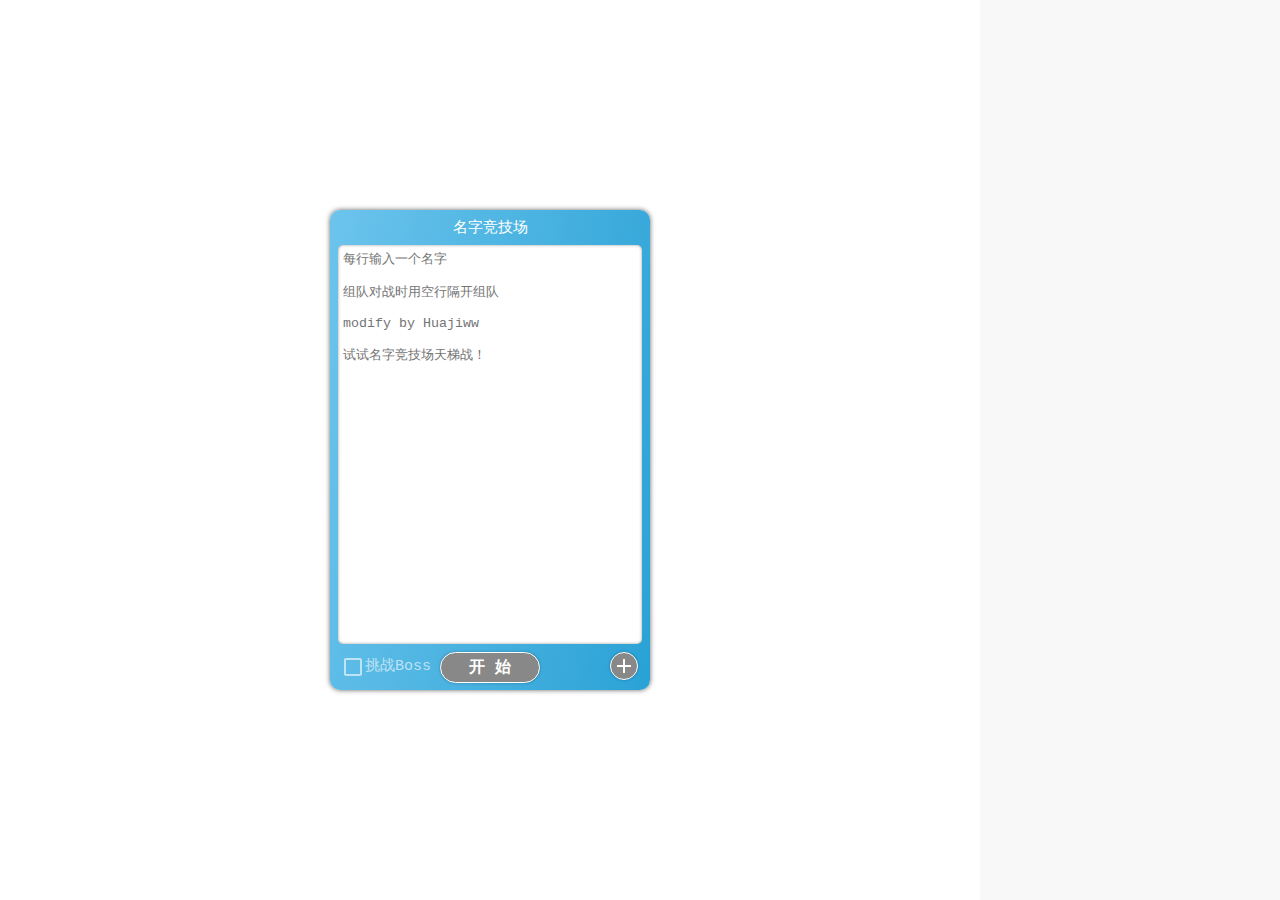
<file: exchange/index.html>
﻿<!DOCTYPE html>

<html lang="zh">
  <head>
    <meta charset="utf-8">
    <meta name="viewport" content="width=device-width, initial-scale=1.0">
    <title>名字竞技场
 -- 十年前的MD5大作战出新版了,快来试试你的名字有多厉害！</title>
    <meta name="description" content="名字竞技场是一款基于文本的对战游戏。在文本框中输入几个名字点击开始就可以进入战斗，之后不需要任何操作，战斗的过程和结果由输入的名字直接决定。每次输入相同的名字都会得到相同结果，即使改变名字的顺序结果也不会变。">
    <meta name="keywords" content="竞技场,名字,姓名,打架,PK,MD5大作战,游戏,随机,预测,对战,Namerena,Game,Name,Predict,Battle,Random">
    <style>
html {
 width:100%;
 height:100%;

}
body {
 margin: 0;
 font-size: 15px;
 width:100%;
 height:100%;
}
*{
 font-family: "Microsoft YaHei", Consolas, Menlo, Monaco, "Lucida Console", "Liberation Mono", "DejaVu Sans Mono", "Bitstream Vera Sans Mono", "Courier New", monospace, serif;
}

.picon {
  width: 28px;
  height: 28px;
  position: relative;
}

.micon {
  width: 32px;
  height: 32px;
  position: relative;
}
.svgicon {
  width: 24px;
  height: 24px;
  position: absolute;
  left: 3px;
  top: 3px;
}

.fastforward {
  background-image: url("data:image/svg+xml;utf8, %3Csvg fill='white' height='24' width='24' xmlns='http://www.w3.org/2000/svg'%3E%3Cpath d='M4 18l8.5-6L4 6v12zm9-12v12l8.5-6L13 6z'/%3E%3C/svg%3E");
}
.share {
  background-image: url("data:image/svg+xml;utf8, %3Csvg fill='white' height='24' width='24' xmlns='http://www.w3.org/2000/svg'%3E%3Cpath d='M18 16.08c-.76 0-1.44.3-1.96.77L8.91 12.7c.05-.23.09-.46.09-.7s-.04-.47-.09-.7l7.05-4.11c.54.5 1.25.81 2.04.81 1.66 0 3-1.34 3-3s-1.34-3-3-3-3 1.34-3 3c0 .24.04.47.09.7L8.04 9.81C7.5 9.31 6.79 9 6 9c-1.66 0-3 1.34-3 3s1.34 3 3 3c.79 0 1.5-.31 2.04-.81l7.12 4.16c-.05.21-.08.43-.08.65 0 1.61 1.31 2.92 2.92 2.92 1.61 0 2.92-1.31 2.92-2.92s-1.31-2.92-2.92-2.92z'/%3E%3C/svg%3E");
}
.refresh {
  background-image: url("data:image/svg+xml;utf8, %3Csvg fill='white' height='24' width='24' xmlns='http://www.w3.org/2000/svg'%3E%3Cpath d='M17.65 6.35C16.2 4.9 14.21 4 12 4c-4.42 0-7.99 3.58-7.99 8s3.57 8 7.99 8c3.73 0 6.84-2.55 7.73-6h-2.08c-.82 2.33-3.04 4-5.65 4-3.31 0-6-2.69-6-6s2.69-6 6-6c1.66 0 3.14.69 4.22 1.78L13 11h7V4l-2.35 2.35z'/%3E%3C/svg%3E");
}
.add {
  left: 1px;
  top: 1px;
  background-image: url("data:image/svg+xml;utf8, %3Csvg fill='white' height='24' width='24' xmlns='http://www.w3.org/2000/svg'%3E%3Cpath d='M19 13h-6v6h-2v-6H5v-2h6V5h2v6h6v2z'/%3E%3C/svg%3E");
}
.rightarrow {
  left: 1px;
  top: 1px;
  background-image: url("data:image/svg+xml;utf8, %3Csvg fill='white' height='24' width='24' xmlns='http://www.w3.org/2000/svg'%3E%3Cpath d='M8.59 16.34l4.58-4.59-4.58-4.59L10 5.75l6 6-6 6z'/%3E%3C/svg%3E");
}
.close {
  left: 1px;
  top: 1px;
  background-image: url("data:image/svg+xml;utf8, %3Csvg fill='white' height='24' viewBox='0 0 24 24' width='24' xmlns='http://www.w3.org/2000/svg'%3E%3Cpath d='M19 6.41L17.59 5 12 10.59 6.41 5 5 6.41 10.59 12 5 17.59 6.41 19 12 13.41 17.59 19 19 17.59 13.41 12z'/%3E%3C/svg%3E");
}

div {
 display:inline-block;
 box-sizing: border-box;
}
iframe {
  border-width: 0;
}
.mdframe {
  width:100%;
  height:100%;
  position:absolute;
  top:0;
  left:0;
}
#endFrame {
  box-shadow: 0px 0px 5px 0px rgba(50, 50, 50, 0.75);
  width: 320px;
}
.panels {
  position: absolute;
  width:100%;
  height:100%;
  min-height:380px;
  pointer-events:none;
}
.panel {
  position: absolute;
  width: 320px;
  min-height: 320px;
  max-height: 480px;
  margin: auto;
  left:0;
  right:0;
  bottom:0;
  top:0;
  box-shadow: 0px 0px 5px 0px rgba(50, 50, 50, 0.75);

  background: #6cc4ec;
  background: linear-gradient(100deg, #6cc4ec 0%, #2AA2D6 100%);
  border-radius: 10px;

  padding: 8px;
  padding-top: 0;
  pointer-events:auto;
}
.panel > * {
  margin-top: 8px;
}
.horizontal {
  display: -ms-flexbox;
  -ms-flex-direction: row;
  display: -webkit-flexbox;
  -webkit-box-orient: horizontal;
  display: -webkit-flex;
  -webkit-flex-direction: row;
  display: flex;
  flex-direction: row;

  align-items:center;
}
.vertical {
  display: -ms-flexbox;
  -ms-flex-direction: column;
  display: -webkit-flexbox;
  -webkit-box-orient: vertical;
  display: -webkit-flex;
  -webkit-flex-direction: column;
  display: flex;
  flex-direction: column;

  flex-align: center;
  -webkit-align-items: center;
  align-items: center;
}

.vertical > * {
  position:relative;
  -webkit-flex: 0 0 auto;
  flex: 0 0 auto;
}

.spacer {
  flex: 1 1 auto;
}


.paneltitle {
  color: #FFF;
  white-space: pre;
  text-align: center;
}
#textdiv {
  width:100%;
  height:320px;
  -webkit-flex: 1 1 320px ;
  flex: 1 1 320px;
}
textarea {
  position: absolute;
  top:0;
  bottom:0;
  height: 100%;
  width: 304px;
  resize: none;
  box-sizing: border-box;
  box-shadow: inset 0px 0px 3px 0px rgba(50, 50, 50, 0.5);
  border: none;
  padding: 5px;
  border-radius: 5px;
}

button,.button {
  background: #888;
  border: solid white 1px;
  border-radius: 20px;
  font-style: normal;
  font-size: 16px;
  padding: 4px 8px;
  color: #fff;
  cursor: pointer;
  box-shadow: 0px 0px 3px 0px rgba(0, 0, 0, 0.25);
  outline:none;
}
button:hover,.button:hover {
  background: #999;
  background: linear-gradient(0deg, #888 0%,#999 100%);
  box-shadow: 0px 0px 5px 0px rgba(0, 0, 0, 0.5);
}
.goBar {
  width:100%;
  height:30px;
}
.goBtn {
  font-weight: bold;
  font-size: 16px;
  width: 100px;
  position:absolute;
  left:0;
  right:0;
  margin:auto;
}
.addPlayer {
  position:absolute;
  right: 4px;
}
.closeBtn {
  position:absolute;
  right:4px;
  top:4px;
  margin:0;
}


div.checkBoss {
  color: #fff;
  padding-left: 24px;
  line-height: 23px;
  position:relative;
  width:auto;
  height:24px;
  cursor: pointer;
  opacity: 0.6;
  transition: transform 0.5s,opacity 0.2s;
  background-image: url("data:image/svg+xml;utf8, %3Csvg fill='white' height='24' width='24' xmlns='http://www.w3.org/2000/svg'%3E%3Cpath d='M19 5v14H5V5h14m0-2H5c-1.1 0-2 .9-2 2v14c0 1.1.9 2 2 2h14c1.1 0 2-.9 2-2V5c0-1.1-.9-2-2-2z'/%3E%3C/svg%3E");
  background-repeat: no-repeat;
}
.checkBoss:hover {
 opacity: 1;
}
div.checkedBoss {
 opacity: 1;
 background-image: url("data:image/svg+xml;utf8, %3Csvg fill='white' height='24' width='24' xmlns='http://www.w3.org/2000/svg'%3E%3Cpath d='M19 3H5c-1.11 0-2 .9-2 2v14c0 1.1.89 2 2 2h14c1.11 0 2-.9 2-2V5c0-1.1-.89-2-2-2zm-9 14l-5-5 1.41-1.41L10 14.17l7.59-7.59L19 8l-9 9z'/%3E%3C/svg%3E");
 transform: translate(0, -36px);
}

.inputoptions {
  margin-top:0;
  width:100%;
  transition: height 0.5s,opacity 0.5s;
}
.inputoption {
  padding: 4px;
  border-radius: 5px;
  background: rgba(255,255,255,0.25);
  width: 100%;
  height: 32px;
  margin-top: 8px;
  justify-content: flex-end;
}

.weiboBtn {
  font-style: normal;
  font-size: 14px;
  padding:  2px 8px 2px 30px;
  margin: 2px;
  position: relative;
}
.weiboBtn > .weiboIcon {
  position: absolute;
  left: 8px;
  top: 1px;
}

.weiboIcon {
  background-image:url(https://www.weibo.com/favicon.ico);
  background-size: 20px 20px;
  width: 20px;
  height: 20px;
  margin: 0 4px 0 0 ;
}

.weiboPreview {
  max-width:100%;
  max-height: calc(100% - 180px);
  border-radius: 5px;
  box-shadow: 0px 0px 5px 0px rgba(0, 0, 0, 0.5);
}
.bossSgl {
  width:16px;
  height:16px;
  margin:4px;
}
.bossName {
  color: #fff;
  text-align: center;
}
.showBossBtn {
 font-style: normal;
 font-size: 14px;
 width:auto;
 height:28px;
 min-width:115px;
 max-width:240px;
 padding: 0 3px;
}
.showBossBtn > .rightarrow {
  transform: rotate(90deg);
  position: relative;
  top:0;
  left:0;
}
.bossList {
  right:0;
  bottom:0;
}
.weiboList {
  right:8px;
  bottom:32px;
  align-items: flex-start;
}
.weiboList > * {
  padding: 2px 6px;
  width:100%
}
.menu {
  position: absolute;
  padding: 4px;
  z-index: 10;
   border-radius: 8px;
  background: #888;
  border: solid white 1px;
  color: #fff;
  display: none;

}
div.menuopen {
  display:block;
    -webkit-animation:  menu-show 0.2s ease-out 0s 1 both;
    animation:  menu-show 0.2s ease-out 0s 1 both;
}
@-webkit-keyframes menu-show {
  0%{
    opacity:0;
    transform: translate(0,100%);
  }
  100% {
    opacity:1;
    transform: translate(0,0);
  }
}
@keyframes menu-show {
  0%{
    opacity:0;
    transform: translate(0,100%);
  }
  100% {
    opacity:1;
    transform: translate(0,0);
  }
}



.menu >* {
 border-radius: 12px;
  cursor: pointer;
}
.menu >*:hover {
  background: #999;
  background: linear-gradient(0deg, #888 0%,#999 100%);
  box-shadow: 0px 0px 5px 0px rgba(0, 0, 0, 0.5);
}


.bossSelName {
  margin: 0 4px;
}
#qrCanvas {
  box-shadow: 0px 0px 10px 0px rgba(50, 50, 50, 0.75);
  border: 4px solid #FFF;
  border-radius: 5px;
  image-rendering: pixelated;
}
.side_frame {
 position: absolute;
 top:0;
 bottom:0;
 width:300px;
 height:800px;
 border-width: 0;
 overflow-y: hidden;
}

.ad_v {
 right:0;
 width:300px;
 height:100%;
 position: absolute;
 overflow: hidden;
 background: #f8f8f8;
}
.ad_h {
 bottom:0;
 width:100%;
 height:100px;
 position: absolute;
 overflow: hidden;
 background: #f8f8f8;
}

.ad_v > ins {
  bottom:0;
  position: absolute;
}
.ad_h > * {
  left:0;
  right:0;
  position: absolute;
  margin-left:auto;
  margin-right:auto;
}

.body {
  left:0;
  right:0;
  top:0;
  bottom:0;
  position:absolute;
}
.body_v {
  bottom:100px;
}
.body_h {
  right:300px;
}
.controlbar{
  right: 0;
  top: 0;
  position: absolute;
  background: rgba(0,0,0,0.1);
  opacity: 0.9;
  border-width: 0 0 2px 2px;
  padding: 1px 1px 4px 4px;
  border-bottom-left-radius: 20px;
  border-color: rgba(0,0,0,0.1);
  border-style: solid;
}
.controlbar:hover{
  opacity: 1;
}

.loaderbg {
  width:100%;
  height:100%;
  background:white;
  position: absolute;
  transition: opacity 0.5s ease-in-out;
}
.loader {
  left:0;
  right:0;
  top:0;
  bottom:0;
  width:90px;
  height:30px;
  margin:auto;
  position:absolute;
}
.loader > div {
  margin:5px;
  width: 20px;
  height: 20px;
  background-color: #42a8d7;
  border-radius: 50%;
  display: inline-block;
  -webkit-animation: loading-bounce 1.5s ease-in-out 0s infinite both;
          animation: loading-bounce 1.5s ease-in-out 0s infinite both;
}
.loader > div:first-child{
  -webkit-animation-delay: -0.16s;
          animation-delay: -0.16s;
}
.loader > div:last-child{
  background-color: #777;
  -webkit-animation-delay: 0.16s;
          animation-delay: 0.16s;
}

@-webkit-keyframes loading-bounce {
  0%, 80%, 100% {
    -webkit-transform: scale(0);
  }
  40% {
    -webkit-transform: scale(1);
  }
}
@keyframes loading-bounce {
  0%, 80%, 100% {
   transform: scale(0);
  }
  40% {
   transform: scale(1);
  }
}

    </style>
    <style id="pstyle">
    </style>
    <script>
    var lanfile = "lang/zh.json";
    if (navigator.languages == undefined) {
      navigator.languages = [navigator.language];
    }
    for (var i in navigator.languages){
      if (navigator.languages[i].substring(0,2)=="zh") {
        lanfile = "lang/zhw.json";
        break;
      }
    }
    var bosscode = 1
    window.parent.postMessage(bosscode)
    var customlanpos = window.location.search.lastIndexOf("l=");
    if (customlanpos > 0) {
      lanfile = decodeURIComponent(window.location.search.substring(customlanpos+2));
    }
    req0 = new XMLHttpRequest();
    req0.open("GET", lanfile);
    req0.send();

    req1 = new XMLHttpRequest();
    req1.open("GET", "md5beachmark.js");
    req1.send();

    req2 = new XMLHttpRequest();
    req2.open("GET", "md5.css");
    req2.send();

    req3 = new XMLHttpRequest();
    req3.open("GET", "md5.html");
    req3.send();


      function cw(){
        return document.querySelector('.mdframe').contentWindow;
      }
      function rld(a){
        a.reload(false);
      }
    </script>
  </head>

  <body>
  <img src="thumb.jpg" width="0" height="0"/>
    <div class='ad_h'></div>
    <div class='ad_v'></div>
    <div class='body'>
    <iframe src='md5.html' class='mdframe'></iframe>
      <div class="panels">
        <div id="inputPanel" class="panel vertical">
          <div id='inputtitle' class='paneltitle'></div>
          <div id='textdiv'>
            <textarea></textarea>
          </div>

          <div class='inputoptions vertical' style='height:0;opacity:0'>
           <div id='addBossBar' class='inputoption horizontal'>
            <div class='addPlayerLabel'></div>
            <div class='spacer'></div>
            <div class='showBossBtn horizontal button' class='picon'>
              <div class='bossSgl'></div>
              <div class='bossName spacer'></div>
              <div class="svgicon rightarrow"></div>
            </div>
           </div>
           <div class='bossList menu'></div>
          </div>

          <div class='weiboList menu vertical'>
            <div id='weiboAdd1' class='horizontal'><div class='weiboIcon'></div></div>
            <div id='weiboAdd2' class='horizontal'><div class='weiboIcon'></div></div>
          </div>
          <div class='goBar'>
            <div class="svgicon checkBoss"></div>
            <button class='goBtn'></button>
            <button class='picon addPlayer'><div class="svgicon add"></div></button>
          </div>

          <button class='picon closeBtn'><div class="svgicon close"></div></button>
        </div>
        <div id="sharePanel" class="panel vertical">
          <div id='sharetitle' class='paneltitle'></div>
          <div id='textdiv'>
            <textarea></textarea>
          </div>
          <canvas id='qrCanvas' style='display:none'></canvas>
          <image class='weiboPreview'></image>
          <div id='shareBar'>
          </div>
          <button class='picon closeBtn'><div class="svgicon close"></div></button>
        </div>
        <div id="endPanel" class="panel vertical">
         <div id='endtitle' class='paneltitle'></div>
         <iframe id='endFrame' class='spacer'></iframe>
         <button id='refreshPageBtn'></button>
        </div>
      </div>
      <div class='controlbar'>
        <button id='shareBtn' class='micon'><div class="svgicon share"></div></button>
        <button id='fastBtn' class='micon'><div class="svgicon fastforward"></div></button>
        <button id='refreshBtn' class='micon'><div class="svgicon refresh"></div></button>
      </div>
    </div>
    <div class='loaderbg'>
      <div class='loader'>
        <div></div><div></div><div></div>
      </div>
    </div>

    <script src="index.dart.js"></script>
    <script src="lzma_worker-min.js"></script>
  </body>
</html>
</file>
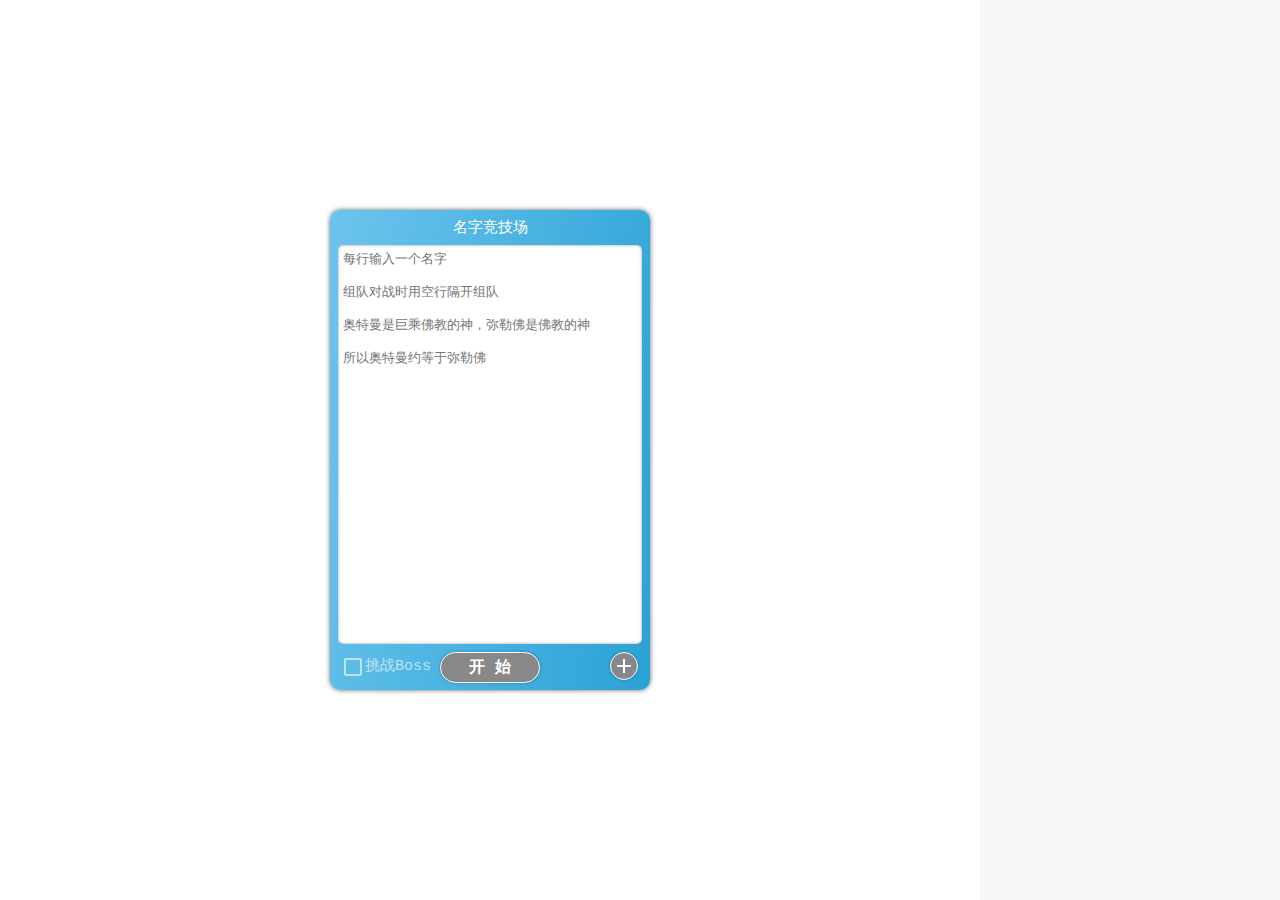
<file: namerena/index.html>
﻿<!DOCTYPE html>

<html lang="zh">
  <head>
    <meta charset="utf-8">
    <meta name="viewport" content="width=device-width, initial-scale=1.0">
    <title>名字竞技场
 -- 四年前的名字竞技场出改版了,快来看看吧！</title>
    <meta name="description" content="名字竞技场是一款基于文本的对战游戏。在文本框中输入几个名字点击开始就可以进入战斗，之后不需要任何操作，战斗的过程和结果由输入的名字直接决定。每次输入相同的名字都会得到相同结果，即使改变名字的顺序结果也不会变。">
    <meta name="keywords" content="竞技场,名字,姓名,打架,PK,MD5大作战,游戏,随机,预测,对战,Namerena,Game,Name,Predict,Battle,Random">
    <style>
html {
 width:100%;
 height:100%;

}
body {
 margin: 0;
 font-size: 15px;
 width:100%;
 height:100%;
}
*{
 font-family: "Microsoft YaHei", Consolas, Menlo, Monaco, "Lucida Console", "Liberation Mono", "DejaVu Sans Mono", "Bitstream Vera Sans Mono", "Courier New", monospace, serif;
}

.picon {
  width: 28px;
  height: 28px;
  position: relative;
}

.micon {
  width: 32px;
  height: 32px;
  position: relative;
}
.svgicon {
  width: 24px;
  height: 24px;
  position: absolute;
  left: 3px;
  top: 3px;
}

.fastforward {
  background-image: url("data:image/svg+xml;utf8, %3Csvg fill='white' height='24' width='24' xmlns='http://www.w3.org/2000/svg'%3E%3Cpath d='M4 18l8.5-6L4 6v12zm9-12v12l8.5-6L13 6z'/%3E%3C/svg%3E");
}
.share {
  background-image: url("data:image/svg+xml;utf8, %3Csvg fill='white' height='24' width='24' xmlns='http://www.w3.org/2000/svg'%3E%3Cpath d='M18 16.08c-.76 0-1.44.3-1.96.77L8.91 12.7c.05-.23.09-.46.09-.7s-.04-.47-.09-.7l7.05-4.11c.54.5 1.25.81 2.04.81 1.66 0 3-1.34 3-3s-1.34-3-3-3-3 1.34-3 3c0 .24.04.47.09.7L8.04 9.81C7.5 9.31 6.79 9 6 9c-1.66 0-3 1.34-3 3s1.34 3 3 3c.79 0 1.5-.31 2.04-.81l7.12 4.16c-.05.21-.08.43-.08.65 0 1.61 1.31 2.92 2.92 2.92 1.61 0 2.92-1.31 2.92-2.92s-1.31-2.92-2.92-2.92z'/%3E%3C/svg%3E");
}
.refresh {
  background-image: url("data:image/svg+xml;utf8, %3Csvg fill='white' height='24' width='24' xmlns='http://www.w3.org/2000/svg'%3E%3Cpath d='M17.65 6.35C16.2 4.9 14.21 4 12 4c-4.42 0-7.99 3.58-7.99 8s3.57 8 7.99 8c3.73 0 6.84-2.55 7.73-6h-2.08c-.82 2.33-3.04 4-5.65 4-3.31 0-6-2.69-6-6s2.69-6 6-6c1.66 0 3.14.69 4.22 1.78L13 11h7V4l-2.35 2.35z'/%3E%3C/svg%3E");
}
.add {
  left: 1px;
  top: 1px;
  background-image: url("data:image/svg+xml;utf8, %3Csvg fill='white' height='24' width='24' xmlns='http://www.w3.org/2000/svg'%3E%3Cpath d='M19 13h-6v6h-2v-6H5v-2h6V5h2v6h6v2z'/%3E%3C/svg%3E");
}
.rightarrow {
  left: 1px;
  top: 1px;
  background-image: url("data:image/svg+xml;utf8, %3Csvg fill='white' height='24' width='24' xmlns='http://www.w3.org/2000/svg'%3E%3Cpath d='M8.59 16.34l4.58-4.59-4.58-4.59L10 5.75l6 6-6 6z'/%3E%3C/svg%3E");
}
.close {
  left: 1px;
  top: 1px;
  background-image: url("data:image/svg+xml;utf8, %3Csvg fill='white' height='24' viewBox='0 0 24 24' width='24' xmlns='http://www.w3.org/2000/svg'%3E%3Cpath d='M19 6.41L17.59 5 12 10.59 6.41 5 5 6.41 10.59 12 5 17.59 6.41 19 12 13.41 17.59 19 19 17.59 13.41 12z'/%3E%3C/svg%3E");
}

div {
 display:inline-block;
 box-sizing: border-box;
}
iframe {
  border-width: 0;
}
.mdframe {
  width:100%;
  height:100%;
  position:absolute;
  top:0;
  left:0;
}
#endFrame {
  box-shadow: 0px 0px 5px 0px rgba(50, 50, 50, 0.75);
  width: 320px;
}
.panels {
  position: absolute;
  width:100%;
  height:100%;
  min-height:380px;
  pointer-events:none;
}
.panel {
  position: absolute;
  width: 320px;
  min-height: 320px;
  max-height: 480px;
  margin: auto;
  left:0;
  right:0;
  bottom:0;
  top:0;
  box-shadow: 0px 0px 5px 0px rgba(50, 50, 50, 0.75);

  background: #6cc4ec;
  background: linear-gradient(100deg, #6cc4ec 0%, #2AA2D6 100%);
  border-radius: 10px;

  padding: 8px;
  padding-top: 0;
  pointer-events:auto;
}
.panel > * {
  margin-top: 8px;
}
.horizontal {
  display: -ms-flexbox;
  -ms-flex-direction: row;
  display: -webkit-flexbox;
  -webkit-box-orient: horizontal;
  display: -webkit-flex;
  -webkit-flex-direction: row;
  display: flex;
  flex-direction: row;

  align-items:center;
}
.vertical {
  display: -ms-flexbox;
  -ms-flex-direction: column;
  display: -webkit-flexbox;
  -webkit-box-orient: vertical;
  display: -webkit-flex;
  -webkit-flex-direction: column;
  display: flex;
  flex-direction: column;

  flex-align: center;
  -webkit-align-items: center;
  align-items: center;
}

.vertical > * {
  position:relative;
  -webkit-flex: 0 0 auto;
  flex: 0 0 auto;
}

.spacer {
  flex: 1 1 auto;
}


.paneltitle {
  color: #FFF;
  white-space: pre;
  text-align: center;
}
#textdiv {
  width:100%;
  height:320px;
  -webkit-flex: 1 1 320px ;
  flex: 1 1 320px;
}
textarea {
  position: absolute;
  top:0;
  bottom:0;
  height: 100%;
  width: 304px;
  resize: none;
  box-sizing: border-box;
  box-shadow: inset 0px 0px 3px 0px rgba(50, 50, 50, 0.5);
  border: none;
  padding: 5px;
  border-radius: 5px;
}

button,.button {
  background: #888;
  border: solid white 1px;
  border-radius: 20px;
  font-style: normal;
  font-size: 16px;
  padding: 4px 8px;
  color: #fff;
  cursor: pointer;
  box-shadow: 0px 0px 3px 0px rgba(0, 0, 0, 0.25);
  outline:none;
}
button:hover,.button:hover {
  background: #999;
  background: linear-gradient(0deg, #888 0%,#999 100%);
  box-shadow: 0px 0px 5px 0px rgba(0, 0, 0, 0.5);
}
.goBar {
  width:100%;
  height:30px;
}
.goBtn {
  font-weight: bold;
  font-size: 16px;
  width: 100px;
  position:absolute;
  left:0;
  right:0;
  margin:auto;
}
.addPlayer {
  position:absolute;
  right: 4px;
}
.closeBtn {
  position:absolute;
  right:4px;
  top:4px;
  margin:0;
}


div.checkBoss {
  color: #fff;
  padding-left: 24px;
  line-height: 23px;
  position:relative;
  width:auto;
  height:24px;
  cursor: pointer;
  opacity: 0.6;
  transition: transform 0.5s,opacity 0.2s;
  background-image: url("data:image/svg+xml;utf8, %3Csvg fill='white' height='24' width='24' xmlns='http://www.w3.org/2000/svg'%3E%3Cpath d='M19 5v14H5V5h14m0-2H5c-1.1 0-2 .9-2 2v14c0 1.1.9 2 2 2h14c1.1 0 2-.9 2-2V5c0-1.1-.9-2-2-2z'/%3E%3C/svg%3E");
  background-repeat: no-repeat;
}
.checkBoss:hover {
 opacity: 1;
}
div.checkedBoss {
 opacity: 1;
 background-image: url("data:image/svg+xml;utf8, %3Csvg fill='white' height='24' width='24' xmlns='http://www.w3.org/2000/svg'%3E%3Cpath d='M19 3H5c-1.11 0-2 .9-2 2v14c0 1.1.89 2 2 2h14c1.11 0 2-.9 2-2V5c0-1.1-.89-2-2-2zm-9 14l-5-5 1.41-1.41L10 14.17l7.59-7.59L19 8l-9 9z'/%3E%3C/svg%3E");
 transform: translate(0, -36px);
}

.inputoptions {
  margin-top:0;
  width:100%;
  transition: height 0.5s,opacity 0.5s;
}
.inputoption {
  padding: 4px;
  border-radius: 5px;
  background: rgba(255,255,255,0.25);
  width: 100%;
  height: 32px;
  margin-top: 8px;
  justify-content: flex-end;
}

.weiboBtn {
  font-style: normal;
  font-size: 14px;
  padding:  2px 8px 2px 30px;
  margin: 2px;
  position: relative;
}
.weiboBtn > .weiboIcon {
  position: absolute;
  left: 8px;
  top: 1px;
}

.weiboIcon {
  background-image:url(https://www.weibo.com/favicon.ico);
  background-size: 20px 20px;
  width: 20px;
  height: 20px;
  margin: 0 4px 0 0 ;
}

.weiboPreview {
  max-width:100%;
  max-height: calc(100% - 180px);
  border-radius: 5px;
  box-shadow: 0px 0px 5px 0px rgba(0, 0, 0, 0.5);
}
.bossSgl {
  width:16px;
  height:16px;
  margin:4px;
}
.bossName {
  color: #fff;
  text-align: center;
}
.showBossBtn {
 font-style: normal;
 font-size: 14px;
 width:auto;
 height:28px;
 min-width:115px;
 max-width:240px;
 padding: 0 3px;
}
.showBossBtn > .rightarrow {
  transform: rotate(90deg);
  position: relative;
  top:0;
  left:0;
}
.bossList {
  right:0;
  bottom:0;
}
.weiboList {
  right:8px;
  bottom:32px;
  align-items: flex-start;
}
.weiboList > * {
  padding: 2px 6px;
  width:100%
}
.menu {
  position: absolute;
  padding: 4px;
  z-index: 10;
   border-radius: 8px;
  background: #888;
  border: solid white 1px;
  color: #fff;
  display: none;

}
div.menuopen {
  display:block;
    -webkit-animation:  menu-show 0.2s ease-out 0s 1 both;
    animation:  menu-show 0.2s ease-out 0s 1 both;
}
@-webkit-keyframes menu-show {
  0%{
    opacity:0;
    transform: translate(0,100%);
  }
  100% {
    opacity:1;
    transform: translate(0,0);
  }
}
@keyframes menu-show {
  0%{
    opacity:0;
    transform: translate(0,100%);
  }
  100% {
    opacity:1;
    transform: translate(0,0);
  }
}



.menu >* {
 border-radius: 12px;
  cursor: pointer;
}
.menu >*:hover {
  background: #999;
  background: linear-gradient(0deg, #888 0%,#999 100%);
  box-shadow: 0px 0px 5px 0px rgba(0, 0, 0, 0.5);
}


.bossSelName {
  margin: 0 4px;
}
#qrCanvas {
  box-shadow: 0px 0px 10px 0px rgba(50, 50, 50, 0.75);
  border: 4px solid #FFF;
  border-radius: 5px;
  image-rendering: pixelated;
}
.side_frame {
 position: absolute;
 top:0;
 bottom:0;
 width:300px;
 height:800px;
 border-width: 0;
 overflow-y: hidden;
}

.ad_v {
 right:0;
 width:300px;
 height:100%;
 position: absolute;
 overflow: hidden;
 background: #f8f8f8;
}
.ad_h {
 bottom:0;
 width:100%;
 height:100px;
 position: absolute;
 overflow: hidden;
 background: #f8f8f8;
}

.ad_v > ins {
  bottom:0;
  position: absolute;
}
.ad_h > * {
  left:0;
  right:0;
  position: absolute;
  margin-left:auto;
  margin-right:auto;
}

.body {
  left:0;
  right:0;
  top:0;
  bottom:0;
  position:absolute;
}
.body_v {
  bottom:100px;
}
.body_h {
  right:300px;
}
.controlbar{
  right: 0;
  top: 0;
  position: absolute;
  background: rgba(0,0,0,0.1);
  opacity: 0.9;
  border-width: 0 0 2px 2px;
  padding: 1px 1px 4px 4px;
  border-bottom-left-radius: 20px;
  border-color: rgba(0,0,0,0.1);
  border-style: solid;
}
.controlbar:hover{
  opacity: 1;
}

.loaderbg {
  width:100%;
  height:100%;
  background:white;
  position: absolute;
  transition: opacity 0.5s ease-in-out;
}
.loader {
  left:0;
  right:0;
  top:0;
  bottom:0;
  width:90px;
  height:30px;
  margin:auto;
  position:absolute;
}
.loader > div {
  margin:5px;
  width: 20px;
  height: 20px;
  background-color: #42a8d7;
  border-radius: 50%;
  display: inline-block;
  -webkit-animation: loading-bounce 1.5s ease-in-out 0s infinite both;
          animation: loading-bounce 1.5s ease-in-out 0s infinite both;
}
.loader > div:first-child{
  -webkit-animation-delay: -0.16s;
          animation-delay: -0.16s;
}
.loader > div:last-child{
  background-color: #777;
  -webkit-animation-delay: 0.16s;
          animation-delay: 0.16s;
}

@-webkit-keyframes loading-bounce {
  0%, 80%, 100% {
    -webkit-transform: scale(0);
  }
  40% {
    -webkit-transform: scale(1);
  }
}
@keyframes loading-bounce {
  0%, 80%, 100% {
   transform: scale(0);
  }
  40% {
   transform: scale(1);
  }
}

    </style>
    <style id="pstyle">
    </style>
    <script>
    var lanfile = "lang/zh.json";
    if (navigator.languages == undefined) {
      navigator.languages = [navigator.language];
    }
    for (var i in navigator.languages){
      if (navigator.languages[i].substring(0,2)=="zh") {
        lanfile = "lang/zh.json";
        break;
      }
    }
    var customlanpos = window.location.search.lastIndexOf("l=");
    if (customlanpos > 0) {
      lanfile = decodeURIComponent(window.location.search.substring(customlanpos+2));
    }
    req0 = new XMLHttpRequest();
    req0.open("GET", lanfile);
    req0.send();
    req1 = new XMLHttpRequest();
    req1.open("GET", "md5.js");
    req1.send();

    req2 = new XMLHttpRequest();
    req2.open("GET", "md5.css");
    req2.send();

    req3 = new XMLHttpRequest();
    req3.open("GET", "md5.html");
    req3.send();


      function cw(){
        return document.querySelector('.mdframe').contentWindow;
      }
      function rld(a){
        a.reload(false);
      }
    </script>
  </head>

  <body>
  <img src="thumb.jpg" width="0" height="0"/>
    <div class='ad_h'></div>
    <div class='ad_v'></div>
    <div class='body'>
    <iframe src='md5.html' class='mdframe'></iframe>
      <div class="panels">
        <div id="inputPanel" class="panel vertical">
          <div id='inputtitle' class='paneltitle'></div>
          <div id='textdiv'>
            <textarea></textarea>
          </div>

          <div class='inputoptions vertical' style='height:0;opacity:0'>
           <div id='addBossBar' class='inputoption horizontal'>
            <div class='addPlayerLabel'></div>
            <div class='spacer'></div>
            <div class='showBossBtn horizontal button' class='picon'>
              <div class='bossSgl'></div>
              <div class='bossName spacer'></div>
              <div class="svgicon rightarrow"></div>
            </div>
           </div>
           <div class='bossList menu'></div>
          </div>

          <div class='weiboList menu vertical'>
            <div id='weiboAdd1' class='horizontal'><div class='weiboIcon'></div></div>
            <div id='weiboAdd2' class='horizontal'><div class='weiboIcon'></div></div>
          </div>
          <div class='goBar'>
            <div class="svgicon checkBoss"></div>
            <button class='goBtn'></button>
            <button class='picon addPlayer'><div class="svgicon add"></div></button>
          </div>

          <button class='picon closeBtn'><div class="svgicon close"></div></button>
        </div>
        <div id="sharePanel" class="panel vertical">
          <div id='sharetitle' class='paneltitle'></div>
          <div id='textdiv'>
            <textarea></textarea>
          </div>
          <canvas id='qrCanvas' style='display:none'></canvas>
          <image class='weiboPreview'></image>
          <div id='shareBar'>
          </div>
          <button class='picon closeBtn'><div class="svgicon close"></div></button>
        </div>
        <div id="endPanel" class="panel vertical">
         <div id='endtitle' class='paneltitle'></div>
         <iframe id='endFrame' class='spacer'></iframe>
         <button id='refreshPageBtn'></button>
        </div>
      </div>
      <div class='controlbar'>
        <button id='shareBtn' class='micon'><div class="svgicon share"></div></button>
        <button id='fastBtn' class='micon'><div class="svgicon fastforward"></div></button>
        <button id='refreshBtn' class='micon'><div class="svgicon refresh"></div></button>
      </div>
    </div>
    <div class='loaderbg'>
      <div class='loader'>
        <div></div><div></div><div></div>
      </div>
    </div>

    <script src="index.dart.js"></script>
    <script src="lzma_worker-min.js"></script>
  </body>
</html>
</file>
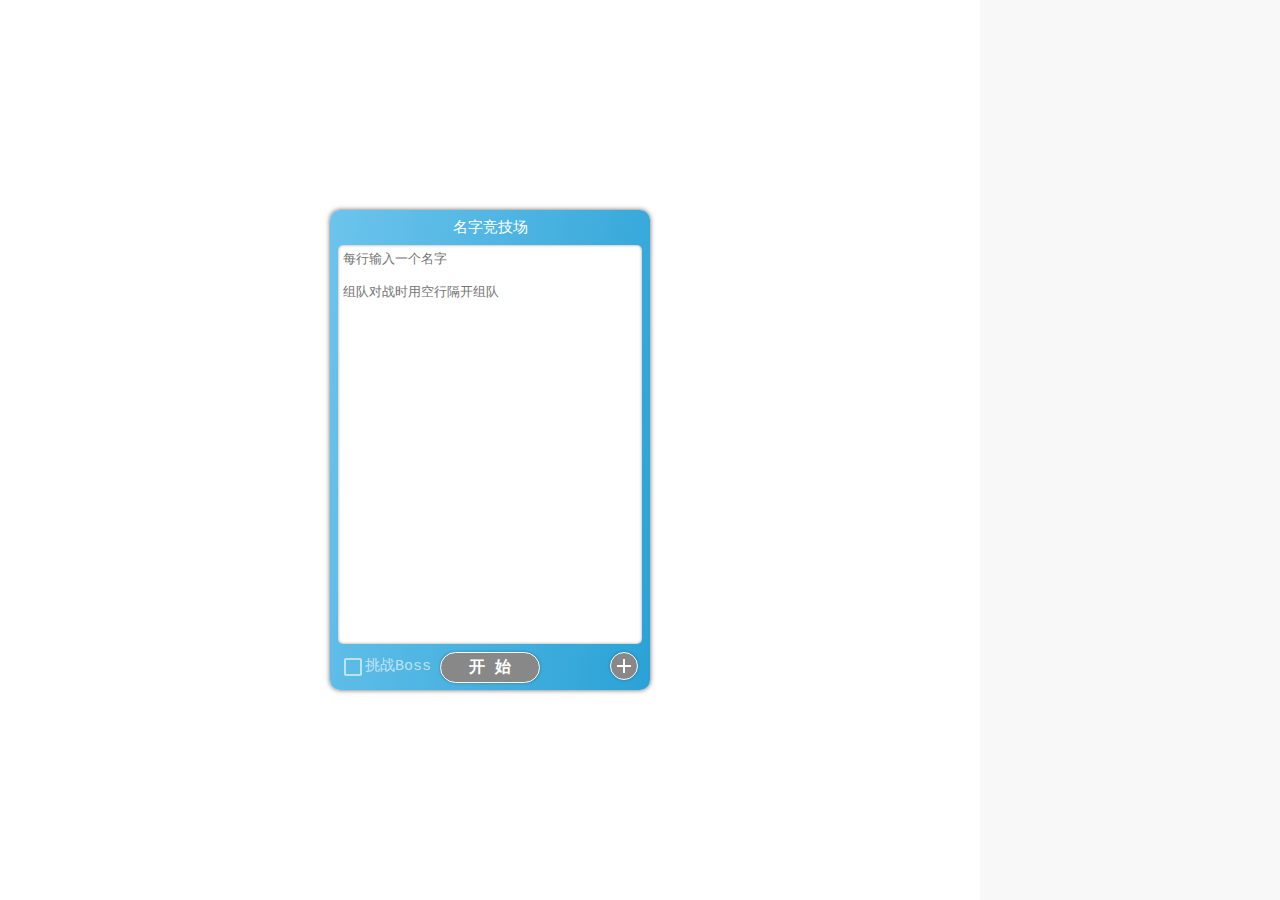
<file: namerena1.1/index.html>
<!DOCTYPE html>

<html lang="zh">
  <head>
    <meta charset="utf-8">
    <meta name="viewport" content="width=device-width, initial-scale=1.0">
    <title>名字竞技场
 -- 十年前的MD5大作战出新版了,快来试试你的名字有多厉害！</title>
    <meta name="description" content="名字竞技场是一款基于文本的对战游戏。在文本框中输入几个名字点击开始就可以进入战斗，之后不需要任何操作，战斗的过程和结果由输入的名字直接决定。每次输入相同的名字都会得到相同结果，即使改变名字的顺序结果也不会变。">
    <meta name="keywords" content="竞技场,名字,姓名,打架,PK,MD5大作战,游戏,随机,预测,对战,Namerena,Game,Name,Predict,Battle,Random">
    <style>
html {
 width:100%;
 height:100%;

}
body {
 margin: 0;
 font-size: 15px;
 width:100%;
 height:100%;
}
*{
 font-family: "Microsoft YaHei", Consolas, Menlo, Monaco, "Lucida Console", "Liberation Mono", "DejaVu Sans Mono", "Bitstream Vera Sans Mono", "Courier New", monospace, serif;
}

.picon {
  width: 28px;
  height: 28px;
  position: relative;
}

.micon {
  width: 32px;
  height: 32px;
  position: relative;
}
.svgicon {
  width: 24px;
  height: 24px;
  position: absolute;
  left: 3px;
  top: 3px;
}

.fastforward {
  background-image: url("data:image/svg+xml;utf8, %3Csvg fill='white' height='24' width='24' xmlns='http://www.w3.org/2000/svg'%3E%3Cpath d='M4 18l8.5-6L4 6v12zm9-12v12l8.5-6L13 6z'/%3E%3C/svg%3E");
}
.share {
  background-image: url("data:image/svg+xml;utf8, %3Csvg fill='white' height='24' width='24' xmlns='http://www.w3.org/2000/svg'%3E%3Cpath d='M18 16.08c-.76 0-1.44.3-1.96.77L8.91 12.7c.05-.23.09-.46.09-.7s-.04-.47-.09-.7l7.05-4.11c.54.5 1.25.81 2.04.81 1.66 0 3-1.34 3-3s-1.34-3-3-3-3 1.34-3 3c0 .24.04.47.09.7L8.04 9.81C7.5 9.31 6.79 9 6 9c-1.66 0-3 1.34-3 3s1.34 3 3 3c.79 0 1.5-.31 2.04-.81l7.12 4.16c-.05.21-.08.43-.08.65 0 1.61 1.31 2.92 2.92 2.92 1.61 0 2.92-1.31 2.92-2.92s-1.31-2.92-2.92-2.92z'/%3E%3C/svg%3E");
}
.refresh {
  background-image: url("data:image/svg+xml;utf8, %3Csvg fill='white' height='24' width='24' xmlns='http://www.w3.org/2000/svg'%3E%3Cpath d='M17.65 6.35C16.2 4.9 14.21 4 12 4c-4.42 0-7.99 3.58-7.99 8s3.57 8 7.99 8c3.73 0 6.84-2.55 7.73-6h-2.08c-.82 2.33-3.04 4-5.65 4-3.31 0-6-2.69-6-6s2.69-6 6-6c1.66 0 3.14.69 4.22 1.78L13 11h7V4l-2.35 2.35z'/%3E%3C/svg%3E");
}
.add {
  left: 1px;
  top: 1px;
  background-image: url("data:image/svg+xml;utf8, %3Csvg fill='white' height='24' width='24' xmlns='http://www.w3.org/2000/svg'%3E%3Cpath d='M19 13h-6v6h-2v-6H5v-2h6V5h2v6h6v2z'/%3E%3C/svg%3E");
}
.rightarrow {
  left: 1px;
  top: 1px;
  background-image: url("data:image/svg+xml;utf8, %3Csvg fill='white' height='24' width='24' xmlns='http://www.w3.org/2000/svg'%3E%3Cpath d='M8.59 16.34l4.58-4.59-4.58-4.59L10 5.75l6 6-6 6z'/%3E%3C/svg%3E");
}
.close {
  left: 1px;
  top: 1px;
  background-image: url("data:image/svg+xml;utf8, %3Csvg fill='white' height='24' viewBox='0 0 24 24' width='24' xmlns='http://www.w3.org/2000/svg'%3E%3Cpath d='M19 6.41L17.59 5 12 10.59 6.41 5 5 6.41 10.59 12 5 17.59 6.41 19 12 13.41 17.59 19 19 17.59 13.41 12z'/%3E%3C/svg%3E");
}

div {
 display:inline-block;
 box-sizing: border-box;
}
iframe {
  border-width: 0;
}
.mdframe {
  width:100%;
  height:100%;
  position:absolute;
  top:0;
  left:0;
}
#endFrame {
  box-shadow: 0px 0px 5px 0px rgba(50, 50, 50, 0.75);
  width: 320px;
}
.panels {
  position: absolute;
  width:100%;
  height:100%;
  min-height:380px;
  pointer-events:none;
}
.panel {
  position: absolute;
  width: 320px;
  min-height: 320px;
  max-height: 480px;
  margin: auto;
  left:0;
  right:0;
  bottom:0;
  top:0;
  box-shadow: 0px 0px 5px 0px rgba(50, 50, 50, 0.75);

  background: #6cc4ec;
  background: linear-gradient(100deg, #6cc4ec 0%, #2AA2D6 100%);
  border-radius: 10px;

  padding: 8px;
  padding-top: 0;
  pointer-events:auto;
}
.panel > * {
  margin-top: 8px;
}
.horizontal {
  display: -ms-flexbox;
  -ms-flex-direction: row;
  display: -webkit-flexbox;
  -webkit-box-orient: horizontal;
  display: -webkit-flex;
  -webkit-flex-direction: row;
  display: flex;
  flex-direction: row;

  align-items:center;
}
.vertical {
  display: -ms-flexbox;
  -ms-flex-direction: column;
  display: -webkit-flexbox;
  -webkit-box-orient: vertical;
  display: -webkit-flex;
  -webkit-flex-direction: column;
  display: flex;
  flex-direction: column;

  flex-align: center;
  -webkit-align-items: center;
  align-items: center;
}

.vertical > * {
  position:relative;
  -webkit-flex: 0 0 auto;
  flex: 0 0 auto;
}

.spacer {
  flex: 1 1 auto;
}


.paneltitle {
  color: #FFF;
  white-space: pre;
  text-align: center;
}
#textdiv {
  width:100%;
  height:320px;
  -webkit-flex: 1 1 320px ;
  flex: 1 1 320px;
}
textarea {
  position: absolute;
  top:0;
  bottom:0;
  height: 100%;
  width: 304px;
  resize: none;
  box-sizing: border-box;
  box-shadow: inset 0px 0px 3px 0px rgba(50, 50, 50, 0.5);
  border: none;
  padding: 5px;
  border-radius: 5px;
}

button,.button {
  background: #888;
  border: solid white 1px;
  border-radius: 20px;
  font-style: normal;
  font-size: 16px;
  padding: 4px 8px;
  color: #fff;
  cursor: pointer;
  box-shadow: 0px 0px 3px 0px rgba(0, 0, 0, 0.25);
  outline:none;
}
button:hover,.button:hover {
  background: #999;
  background: linear-gradient(0deg, #888 0%,#999 100%);
  box-shadow: 0px 0px 5px 0px rgba(0, 0, 0, 0.5);
}
.goBar {
  width:100%;
  height:30px;
}
.goBtn {
  font-weight: bold;
  font-size: 16px;
  width: 100px;
  position:absolute;
  left:0;
  right:0;
  margin:auto;
}
.addPlayer {
  position:absolute;
  right: 4px;
}
.closeBtn {
  position:absolute;
  right:4px;
  top:4px;
  margin:0;
}


div.checkBoss {
  color: #fff;
  padding-left: 24px;
  line-height: 23px;
  position:relative;
  width:auto;
  height:24px;
  cursor: pointer;
  opacity: 0.6;
  transition: transform 0.5s,opacity 0.2s;
  background-image: url("data:image/svg+xml;utf8, %3Csvg fill='white' height='24' width='24' xmlns='http://www.w3.org/2000/svg'%3E%3Cpath d='M19 5v14H5V5h14m0-2H5c-1.1 0-2 .9-2 2v14c0 1.1.9 2 2 2h14c1.1 0 2-.9 2-2V5c0-1.1-.9-2-2-2z'/%3E%3C/svg%3E");
  background-repeat: no-repeat;
}
.checkBoss:hover {
 opacity: 1;
}
div.checkedBoss {
 opacity: 1;
 background-image: url("data:image/svg+xml;utf8, %3Csvg fill='white' height='24' width='24' xmlns='http://www.w3.org/2000/svg'%3E%3Cpath d='M19 3H5c-1.11 0-2 .9-2 2v14c0 1.1.89 2 2 2h14c1.11 0 2-.9 2-2V5c0-1.1-.89-2-2-2zm-9 14l-5-5 1.41-1.41L10 14.17l7.59-7.59L19 8l-9 9z'/%3E%3C/svg%3E");
 transform: translate(0, -36px);
}

.inputoptions {
  margin-top:0;
  width:100%;
  transition: height 0.5s,opacity 0.5s;
}
.inputoption {
  padding: 4px;
  border-radius: 5px;
  background: rgba(255,255,255,0.25);
  width: 100%;
  height: 32px;
  margin-top: 8px;
  justify-content: flex-end;
}

.weiboBtn {
  font-style: normal;
  font-size: 14px;
  padding:  2px 8px 2px 30px;
  margin: 2px;
  position: relative;
}
.weiboBtn > .weiboIcon {
  position: absolute;
  left: 8px;
  top: 1px;
}

.weiboIcon {
  background-image:url(https://www.weibo.com/favicon.ico);
  background-size: 20px 20px;
  width: 20px;
  height: 20px;
  margin: 0 4px 0 0 ;
}

.weiboPreview {
  max-width:100%;
  max-height: calc(100% - 180px);
  border-radius: 5px;
  box-shadow: 0px 0px 5px 0px rgba(0, 0, 0, 0.5);
}
.bossSgl {
  width:16px;
  height:16px;
  margin:4px;
}
.bossName {
  color: #fff;
  text-align: center;
}
.showBossBtn {
 font-style: normal;
 font-size: 14px;
 width:auto;
 height:28px;
 min-width:115px;
 max-width:240px;
 padding: 0 3px;
}
.showBossBtn > .rightarrow {
  transform: rotate(90deg);
  position: relative;
  top:0;
  left:0;
}
.bossList {
  right:0;
  bottom:0;
}
.weiboList {
  right:8px;
  bottom:32px;
  align-items: flex-start;
}
.weiboList > * {
  padding: 2px 6px;
  width:100%
}
.menu {
  position: absolute;
  padding: 4px;
  z-index: 10;
   border-radius: 8px;
  background: #888;
  border: solid white 1px;
  color: #fff;
  display: none;

}
div.menuopen {
  display:block;
    -webkit-animation:  menu-show 0.2s ease-out 0s 1 both;
    animation:  menu-show 0.2s ease-out 0s 1 both;
}
@-webkit-keyframes menu-show {
  0%{
    opacity:0;
    transform: translate(0,100%);
  }
  100% {
    opacity:1;
    transform: translate(0,0);
  }
}
@keyframes menu-show {
  0%{
    opacity:0;
    transform: translate(0,100%);
  }
  100% {
    opacity:1;
    transform: translate(0,0);
  }
}



.menu >* {
 border-radius: 12px;
  cursor: pointer;
}
.menu >*:hover {
  background: #999;
  background: linear-gradient(0deg, #888 0%,#999 100%);
  box-shadow: 0px 0px 5px 0px rgba(0, 0, 0, 0.5);
}


.bossSelName {
  margin: 0 4px;
}
#qrCanvas {
  box-shadow: 0px 0px 10px 0px rgba(50, 50, 50, 0.75);
  border: 4px solid #FFF;
  border-radius: 5px;
  image-rendering: pixelated;
}
.side_frame {
 position: absolute;
 top:0;
 bottom:0;
 width:300px;
 height:800px;
 border-width: 0;
 overflow-y: hidden;
}

.ad_v {
 right:0;
 width:300px;
 height:100%;
 position: absolute;
 overflow: hidden;
 background: #f8f8f8;
}
.ad_h {
 bottom:0;
 width:100%;
 height:100px;
 position: absolute;
 overflow: hidden;
 background: #f8f8f8;
}

.ad_v > ins {
  bottom:0;
  position: absolute;
}
.ad_h > * {
  left:0;
  right:0;
  position: absolute;
  margin-left:auto;
  margin-right:auto;
}

.body {
  left:0;
  right:0;
  top:0;
  bottom:0;
  position:absolute;
}
.body_v {
  bottom:100px;
}
.body_h {
  right:300px;
}
.controlbar{
  right: 0;
  top: 0;
  position: absolute;
  background: rgba(0,0,0,0.1);
  opacity: 0.9;
  border-width: 0 0 2px 2px;
  padding: 1px 1px 4px 4px;
  border-bottom-left-radius: 20px;
  border-color: rgba(0,0,0,0.1);
  border-style: solid;
}
.controlbar:hover{
  opacity: 1;
}

.loaderbg {
  width:100%;
  height:100%;
  background:white;
  position: absolute;
  transition: opacity 0.5s ease-in-out;
}
.loader {
  left:0;
  right:0;
  top:0;
  bottom:0;
  width:90px;
  height:30px;
  margin:auto;
  position:absolute;
}
.loader > div {
  margin:5px;
  width: 20px;
  height: 20px;
  background-color: #42a8d7;
  border-radius: 50%;
  display: inline-block;
  -webkit-animation: loading-bounce 1.5s ease-in-out 0s infinite both;
          animation: loading-bounce 1.5s ease-in-out 0s infinite both;
}
.loader > div:first-child{
  -webkit-animation-delay: -0.16s;
          animation-delay: -0.16s;
}
.loader > div:last-child{
  background-color: #777;
  -webkit-animation-delay: 0.16s;
          animation-delay: 0.16s;
}

@-webkit-keyframes loading-bounce {
  0%, 80%, 100% {
    -webkit-transform: scale(0);
  }
  40% {
    -webkit-transform: scale(1);
  }
}
@keyframes loading-bounce {
  0%, 80%, 100% {
   transform: scale(0);
  }
  40% {
   transform: scale(1);
  }
}

    </style>
    <style id="pstyle">
    </style>
    <script>
    var lanfile = "lang/zh.json";
    if (navigator.languages == undefined) {
      navigator.languages = [navigator.language];
    }
    for (var i in navigator.languages){
      if (navigator.languages[i].substring(0,2)=="zh") {
        lanfile = "lang/zh.json";
        break;
      }
    }
    var customlanpos = window.location.search.lastIndexOf("l=");
    if (customlanpos > 0) {
      lanfile = decodeURIComponent(window.location.search.substring(customlanpos+2));
    }
    req0 = new XMLHttpRequest();
    req0.open("GET", lanfile);
    req0.send();
    req1 = new XMLHttpRequest();
    req1.open("GET", "md5.js");
    req1.send();

    req2 = new XMLHttpRequest();
    req2.open("GET", "md5.css");
    req2.send();

    req3 = new XMLHttpRequest();
    req3.open("GET", "md5.html");
    req3.send();


      function cw(){
        return document.querySelector('.mdframe').contentWindow;
      }
      function rld(a){
        a.reload(false);
      }
    </script>
  </head>

  <body>
  <img src="thumb.jpg" width="0" height="0"/>
    <div class='ad_h'></div>
    <div class='ad_v'></div>
    <div class='body'>
    <iframe src='md5.html' class='mdframe'></iframe>
      <div class="panels">
        <div id="inputPanel" class="panel vertical">
          <div id='inputtitle' class='paneltitle'></div>
          <div id='textdiv'>
            <textarea></textarea>
          </div>

          <div class='inputoptions vertical' style='height:0;opacity:0'>
           <div id='addBossBar' class='inputoption horizontal'>
            <div class='addPlayerLabel'></div>
            <div class='spacer'></div>
            <div class='showBossBtn horizontal button' class='picon'>
              <div class='bossSgl'></div>
              <div class='bossName spacer'></div>
              <div class="svgicon rightarrow"></div>
            </div>
           </div>
           <div class='bossList menu'></div>
          </div>

          <div class='weiboList menu vertical'>
            <div id='weiboAdd1' class='horizontal'><div class='weiboIcon'></div></div>
            <div id='weiboAdd2' class='horizontal'><div class='weiboIcon'></div></div>
          </div>
          <div class='goBar'>
            <div class="svgicon checkBoss"></div>
            <button class='goBtn'></button>
            <button class='picon addPlayer'><div class="svgicon add"></div></button>
          </div>

          <button class='picon closeBtn'><div class="svgicon close"></div></button>
        </div>
        <div id="sharePanel" class="panel vertical">
          <div id='sharetitle' class='paneltitle'></div>
          <div id='textdiv'>
            <textarea></textarea>
          </div>
          <canvas id='qrCanvas' style='display:none'></canvas>
          <image class='weiboPreview'></image>
          <div id='shareBar'>
          </div>
          <button class='picon closeBtn'><div class="svgicon close"></div></button>
        </div>
        <div id="endPanel" class="panel vertical">
         <div id='endtitle' class='paneltitle'></div>
         <iframe id='endFrame' class='spacer'></iframe>
         <button id='refreshPageBtn'></button>
        </div>
      </div>
      <div class='controlbar'>
        <button id='shareBtn' class='micon'><div class="svgicon share"></div></button>
        <button id='fastBtn' class='micon'><div class="svgicon fastforward"></div></button>
        <button id='refreshBtn' class='micon'><div class="svgicon refresh"></div></button>
      </div>
    </div>
    <div class='loaderbg'>
      <div class='loader'>
        <div></div><div></div><div></div>
      </div>
    </div>

    <script src="index.dart.js"></script>
    <script src="lzma_worker-min.js"></script>
  </body>
</html>
</file>
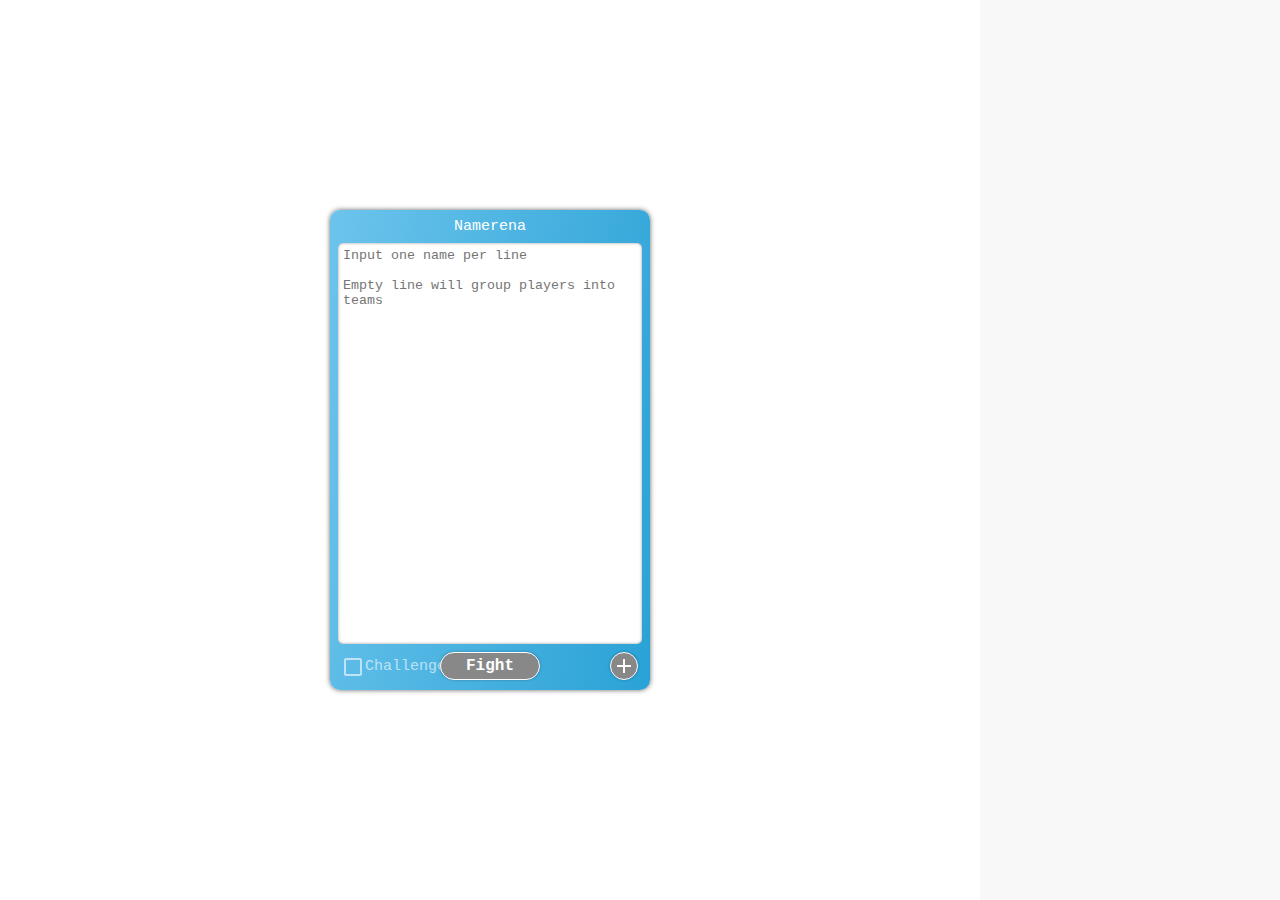
<file: namerena_old/index.html>
<!DOCTYPE html>

<html lang="zh">
  <head>
    <meta charset="utf-8">
    <meta name="viewport" content="width=device-width, initial-scale=1.0">
    <title>名字竞技场</title>
    <meta name="description" content="名字竞技场是一款基于文本的网页对战游戏。战斗的过程和结果由输入的名字直接决定。">
    <meta name="keywords" content="竞技场,名字,姓名,打架,PK,MD5大作战,游戏,随机,预测,对战,Namerena,Game,Name,Predict,Battle,Random">
    <style>
html {
 width:100%;
 height:100%;

}
body {
 margin: 0;
 font-size: 15px;
 width:100%;
 height:100%;
}
*{
 font-family: "Microsoft YaHei", Consolas, Menlo, Monaco, "Lucida Console", "Liberation Mono", "DejaVu Sans Mono", "Bitstream Vera Sans Mono", "Courier New", monospace, serif;
}

.picon {
  width: 28px;
  height: 28px;
  position: relative;
}

.micon {
  width: 32px;
  height: 32px;
  position: relative;
}
.svgicon {
  width: 24px;
  height: 24px;
  position: absolute;
  left: 3px;
  top: 3px;
}

.fastforward {
  background-image: url("data:image/svg+xml;utf8, %3Csvg fill='white' height='24' width='24' xmlns='http://www.w3.org/2000/svg'%3E%3Cpath d='M4 18l8.5-6L4 6v12zm9-12v12l8.5-6L13 6z'/%3E%3C/svg%3E");
}
.share {
  background-image: url("data:image/svg+xml;utf8, %3Csvg fill='white' height='24' width='24' xmlns='http://www.w3.org/2000/svg'%3E%3Cpath d='M18 16.08c-.76 0-1.44.3-1.96.77L8.91 12.7c.05-.23.09-.46.09-.7s-.04-.47-.09-.7l7.05-4.11c.54.5 1.25.81 2.04.81 1.66 0 3-1.34 3-3s-1.34-3-3-3-3 1.34-3 3c0 .24.04.47.09.7L8.04 9.81C7.5 9.31 6.79 9 6 9c-1.66 0-3 1.34-3 3s1.34 3 3 3c.79 0 1.5-.31 2.04-.81l7.12 4.16c-.05.21-.08.43-.08.65 0 1.61 1.31 2.92 2.92 2.92 1.61 0 2.92-1.31 2.92-2.92s-1.31-2.92-2.92-2.92z'/%3E%3C/svg%3E");
}
.refresh {
  background-image: url("data:image/svg+xml;utf8, %3Csvg fill='white' height='24' width='24' xmlns='http://www.w3.org/2000/svg'%3E%3Cpath d='M17.65 6.35C16.2 4.9 14.21 4 12 4c-4.42 0-7.99 3.58-7.99 8s3.57 8 7.99 8c3.73 0 6.84-2.55 7.73-6h-2.08c-.82 2.33-3.04 4-5.65 4-3.31 0-6-2.69-6-6s2.69-6 6-6c1.66 0 3.14.69 4.22 1.78L13 11h7V4l-2.35 2.35z'/%3E%3C/svg%3E");
}
.add {
  left: 1px;
  top: 1px;
  background-image: url("data:image/svg+xml;utf8, %3Csvg fill='white' height='24' width='24' xmlns='http://www.w3.org/2000/svg'%3E%3Cpath d='M19 13h-6v6h-2v-6H5v-2h6V5h2v6h6v2z'/%3E%3C/svg%3E");
}
.rightarrow {
  left: 1px;
  top: 1px;
  background-image: url("data:image/svg+xml;utf8, %3Csvg fill='white' height='24' width='24' xmlns='http://www.w3.org/2000/svg'%3E%3Cpath d='M8.59 16.34l4.58-4.59-4.58-4.59L10 5.75l6 6-6 6z'/%3E%3C/svg%3E");
}
.close {
  left: 1px;
  top: 1px;
  background-image: url("data:image/svg+xml;utf8, %3Csvg fill='white' height='24' viewBox='0 0 24 24' width='24' xmlns='http://www.w3.org/2000/svg'%3E%3Cpath d='M19 6.41L17.59 5 12 10.59 6.41 5 5 6.41 10.59 12 5 17.59 6.41 19 12 13.41 17.59 19 19 17.59 13.41 12z'/%3E%3C/svg%3E");
}

div {
 display:inline-block;
 box-sizing: border-box;
}
iframe {
  border-width: 0;
}
.mdframe {
  width:100%;
  height:100%;
  position:absolute;
  top:0;
  left:0;
}
#endFrame {
  box-shadow: 0px 0px 5px 0px rgba(50, 50, 50, 0.75);
  width: 320px;
}
.panels {
  position: absolute;
  width:100%;
  height:100%;
  min-height:380px;
  pointer-events:none;
}
.panel {
  position: absolute;
  width: 320px;
  min-height: 320px;
  max-height: 480px;
  margin: auto;
  left:0;
  right:0;
  bottom:0;
  top:0;
  box-shadow: 0px 0px 5px 0px rgba(50, 50, 50, 0.75);

  background: #6cc4ec;
  background: linear-gradient(100deg, #6cc4ec 0%, #2AA2D6 100%); 
  border-radius: 10px;
  
  padding: 8px;
  padding-top: 0;
  pointer-events:auto;
}
.panel > * {
  margin-top: 8px;
}
.horizontal {
  display: -ms-flexbox;
  -ms-flex-direction: row;
  display: -webkit-flexbox;
  -webkit-box-orient: horizontal;
  display: -webkit-flex;
  -webkit-flex-direction: row;
  display: flex;
  flex-direction: row;

  align-items:center;
}
.vertical {
  display: -ms-flexbox;
  -ms-flex-direction: column;
  display: -webkit-flexbox;
  -webkit-box-orient: vertical;
  display: -webkit-flex;
  -webkit-flex-direction: column;
  display: flex;
  flex-direction: column;
  
  flex-align: center;
  -webkit-align-items: center;
  align-items: center;
}

.vertical > * {
  position:relative;
  -webkit-flex: 0 0 auto;
  flex: 0 0 auto;
}

.spacer {
  flex: 1 1 auto;
}


.paneltitle {
  color: #FFF;
  white-space: pre;
  text-align: center;
}
#textdiv {
  width:100%;
  height:320px;
  -webkit-flex: 1 1 320px ;
  flex: 1 1 320px;
}
textarea {
  position: absolute;
  top:0;
  bottom:0;
  height: 100%;
  width: 304px;
  resize: none;
  box-sizing: border-box;
  box-shadow: inset 0px 0px 3px 0px rgba(50, 50, 50, 0.5);
  border: none;
  padding: 5px;
  border-radius: 5px;
}

button,.button {
  background: #888;
  border: solid white 1px;
  border-radius: 20px;
  font-style: normal;
  font-size: 16px;
  padding: 4px 8px;
  color: #fff;
  cursor: pointer;
  box-shadow: 0px 0px 3px 0px rgba(0, 0, 0, 0.25);
  outline:none;
}
button:hover,.button:hover {
  background: #999;
  background: linear-gradient(0deg, #888 0%,#999 100%); 
  box-shadow: 0px 0px 5px 0px rgba(0, 0, 0, 0.5);
}
.goBar {
  width:100%;
  height:30px;
}
.goBtn {
  font-weight: bold;
  font-size: 16px;
  width: 100px; 
  position:absolute;
  left:0;
  right:0;
  margin:auto;
}
.addPlayer {
  position:absolute;
  right: 4px;
}
.closeBtn {
  position:absolute;
  right:4px;
  top:4px;
  margin:0;
}
  

div.checkBoss {
  color: #fff;
  padding-left: 24px;
  line-height: 23px;
  position:relative;
  width:auto;
  height:24px;
  cursor: pointer;
  opacity: 0.6;
  transition: transform 0.5s,opacity 0.2s;
  background-image: url("data:image/svg+xml;utf8, %3Csvg fill='white' height='24' width='24' xmlns='http://www.w3.org/2000/svg'%3E%3Cpath d='M19 5v14H5V5h14m0-2H5c-1.1 0-2 .9-2 2v14c0 1.1.9 2 2 2h14c1.1 0 2-.9 2-2V5c0-1.1-.9-2-2-2z'/%3E%3C/svg%3E");
  background-repeat: no-repeat;
}
.checkBoss:hover {
 opacity: 1;
}
div.checkedBoss {
 opacity: 1;
 background-image: url("data:image/svg+xml;utf8, %3Csvg fill='white' height='24' width='24' xmlns='http://www.w3.org/2000/svg'%3E%3Cpath d='M19 3H5c-1.11 0-2 .9-2 2v14c0 1.1.89 2 2 2h14c1.11 0 2-.9 2-2V5c0-1.1-.89-2-2-2zm-9 14l-5-5 1.41-1.41L10 14.17l7.59-7.59L19 8l-9 9z'/%3E%3C/svg%3E");
 transform: translate(0, -36px);
}

.inputoptions {
  margin-top:0;
  width:100%;
  transition: height 0.5s,opacity 0.5s;
}
.inputoption {
  padding: 4px;
  border-radius: 5px;
  background: rgba(255,255,255,0.25);
  width: 100%;
  height: 32px;
  margin-top: 8px;
  justify-content: flex-end;
}

.weiboBtn {
  font-style: normal;
  font-size: 14px;
  padding:  2px 8px 2px 30px;
  margin: 2px;
  position: relative;
}
.weiboBtn > .weiboIcon {
  position: absolute;
  left: 8px;
  top: 1px;
}

.weiboIcon {
  background-image:url(http://weibo.com/favicon.ico);
  background-size: 20px 20px;
  width: 20px;
  height: 20px;
  margin: 0 4px 0 0 ;
}

.weiboPreview {
  max-width:100%;
  max-height: calc(100% - 180px);
  border-radius: 5px;
  box-shadow: 0px 0px 5px 0px rgba(0, 0, 0, 0.5);
}
.bossSgl {
  width:16px;
  height:16px;
  margin:4px;
}
.bossName {
  color: #fff;
  text-align: center;
}
.showBossBtn {
 font-style: normal;
 font-size: 14px;
 width:auto;
 height:28px;
 min-width:115px;
 max-width:240px;
 padding: 0 3px;
}
.showBossBtn > .rightarrow {
  transform: rotate(90deg);
  position: relative;
  top:0;
  left:0;
}
.bossList {
  right:0;
  bottom:0;
}
.weiboList {
  right:8px;
  bottom:32px;
  align-items: flex-start;
}
.weiboList > * {
  padding: 2px 6px;
  width:100%
}
.menu {
  position: absolute;
  padding: 4px;
  z-index: 10;
   border-radius: 8px;
  background: #888;
  border: solid white 1px;
  color: #fff;
  display: none;
  
}
div.menuopen {
  display:block;
    -webkit-animation:  menu-show 0.2s ease-out 0s 1 both;
    animation:  menu-show 0.2s ease-out 0s 1 both; 
}
@-webkit-keyframes menu-show {
  0%{
    opacity:0;
    transform: translate(0,100%);
  }
  100% {
    opacity:1;
    transform: translate(0,0);
  }
}
@keyframes menu-show {
  0%{
    opacity:0;
    transform: translate(0,100%);
  }
  100% {
    opacity:1;
    transform: translate(0,0);
  }
}
   
   
   
.menu >* {
 border-radius: 12px;
  cursor: pointer;
}
.menu >*:hover {
  background: #999;
  background: linear-gradient(0deg, #888 0%,#999 100%); 
  box-shadow: 0px 0px 5px 0px rgba(0, 0, 0, 0.5);
}


.bossSelName {
  margin: 0 4px;
}
#qrCanvas {
  box-shadow: 0px 0px 10px 0px rgba(50, 50, 50, 0.75);
  border: 4px solid #FFF;
  border-radius: 5px;
  image-rendering: pixelated;
}
.side_frame {
 position: absolute;
 top:0;
 bottom:0;
 width:300px;
 height:800px;
 border-width: 0;
 overflow-y: hidden;
}

.ad_v {
 right:0;
 width:300px;
 height:100%;
 position: absolute;
 overflow: hidden;
 background: #f8f8f8;
}
.ad_h {
 bottom:0;
 width:100%;
 height:100px;
 position: absolute;
 overflow: hidden;
 background: #f8f8f8;
}

.ad_v > ins {
  bottom:0;
  position: absolute;
}
.ad_h > * {
  left:0;
  right:0;
  position: absolute;
  margin-left:auto;
  margin-right:auto;
}

.body {
  left:0;
  right:0;
  top:0;
  bottom:0;
  position:absolute;
}
.body_v {
  bottom:100px;
}
.body_h {
  right:300px;
}
.controlbar{
  right: 0;
  top: 0;
  position: absolute;
  background: rgba(0,0,0,0.1);
  opacity: 0.9;
  border-width: 0 0 2px 2px;
  padding: 1px 1px 4px 4px;
  border-bottom-left-radius: 20px;
  border-color: rgba(0,0,0,0.1);
  border-style: solid;
}
.controlbar:hover{
  opacity: 1;
}

.loaderbg {
  width:100%;
  height:100%;
  background:white;
  position: absolute;
  transition: opacity 0.5s ease-in-out;
}
.loader {
  left:0;
  right:0;
  top:0;
  bottom:0;
  width:90px;
  height:30px;
  margin:auto;
  position:absolute;
}
.loader > div {
  margin:5px;
  width: 20px;
  height: 20px;
  background-color: #42a8d7;
  border-radius: 50%;
  display: inline-block;
  -webkit-animation: loading-bounce 1.5s ease-in-out 0s infinite both;
          animation: loading-bounce 1.5s ease-in-out 0s infinite both; 
}
.loader > div:first-child{
  -webkit-animation-delay: -0.16s;
          animation-delay: -0.16s; 
}
.loader > div:last-child{
  background-color: #777;
  -webkit-animation-delay: 0.16s;
          animation-delay: 0.16s; 
}

@-webkit-keyframes loading-bounce {
  0%, 80%, 100% {
    -webkit-transform: scale(0);
  }
  40% {
    -webkit-transform: scale(1);
  }
}
@keyframes loading-bounce {
  0%, 80%, 100% {
   transform: scale(0); 
  }
  40% {
   transform: scale(1); 
  } 
}
            
    </style>
    <style id="pstyle">
    </style>
    <script>
    var lanfile = "lang/en.json";
    if (navigator.languages == undefined) {
      navigator.languages = [navigator.language];
    }
    for (var i in navigator.languages){
      if (navigator.languages[i].substring(0,2)=="zh") {
        lanfile = "lang/zh.json";
        break;
      }
    }
    var customlanpos = window.location.hash.lastIndexOf("l=");
    if (customlanpos > 0) {
      lanfile = decodeURIComponent(window.location.hash.substring(customlanpos+2));
    }
    req0 = new XMLHttpRequest();
    req0.open("GET", lanfile);
    req0.send();
    req1 = new XMLHttpRequest();
    req1.open("GET", "md5.js");
    req1.send();
    
    req2 = new XMLHttpRequest();
    req2.open("GET", "md5.css");
    req2.send();
    
    req3 = new XMLHttpRequest();
    req3.open("GET", "md5.html");
    req3.send();
    
    
      function cw(){
        return document.querySelector('.mdframe').contentWindow;
      }
      function rld(a){
        a.reload(false);
      }
    </script>
  </head>
 
  <body>
    <div class='ad_h'></div>
    <div class='ad_v'></div>
    <div class='body'>
    <iframe src='md5.html' class='mdframe'></iframe>
      <div class="panels">
        <div id="inputPanel" class="panel vertical">
          <div id='inputtitle' class='paneltitle'></div>
          <div id='textdiv'>
            <textarea></textarea>
          </div>
          
          <div class='inputoptions vertical' style='height:0;opacity:0'>
           <div id='addBossBar' class='inputoption horizontal'>
            <div class='addPlayerLabel'></div>
            <div class='spacer'></div>
            <div class='showBossBtn horizontal button' class='picon'>
              <div class='bossSgl'></div>
              <div class='bossName spacer'></div>
              <div class="svgicon rightarrow"></div>
            </div>
           </div>
           <div class='bossList menu'></div>
          </div>
          
          <div class='weiboList menu vertical'>
            <div id='weiboAdd1' class='horizontal'><div class='weiboIcon'></div></div>
            <div id='weiboAdd2' class='horizontal'><div class='weiboIcon'></div></div>
          </div>
          <div class='goBar'>
            <div class="svgicon checkBoss"></div>
            <button class='goBtn'></button>
            <button class='picon addPlayer'><div class="svgicon add"></div></button>
          </div>
          
          <button class='picon closeBtn'><div class="svgicon close"></div></button>
        </div>
        <div id="sharePanel" class="panel vertical">
          <div id='sharetitle' class='paneltitle'></div>
          <div id='textdiv'>
            <textarea></textarea>
          </div>
          <canvas id='qrCanvas' style='display:none'></canvas>
          <image class='weiboPreview'></image>
          <div id='shareBar'>
            <button id='shareWeibo' class='weiboBtn'><div class='weiboIcon'></div></button>
          </div>
          <button class='picon closeBtn'><div class="svgicon close"></div></button>
        </div>
        <div id="endPanel" class="panel vertical">
         <div id='endtitle' class='paneltitle'></div>
         <iframe id='endFrame' class='spacer'></iframe>
         <button id='refreshPageBtn'></button>
        </div>
      </div>
      <div class='controlbar'>
        <button id='shareBtn' class='micon'><div class="svgicon share"></div></button>
        <button id='fastBtn' class='micon'><div class="svgicon fastforward"></div></button>
        <button id='refreshBtn' class='micon'><div class="svgicon refresh"></div></button>
      </div>
    </div>
    <div class='loaderbg'>
      <div class='loader'>
        <div></div><div></div><div></div>
      </div>
    </div>

    <script src="loader.js"></script>
    <script src="//tjs.sjs.sinajs.cn/open/api/js/wb.js?appkey=2543402153&amp;debug=true" type="text/javascript" charset="utf-8"></script>
    <script src="weibo.js" type="text/javascript" charset="utf-8"></script>
  </body>
</html>
</file>
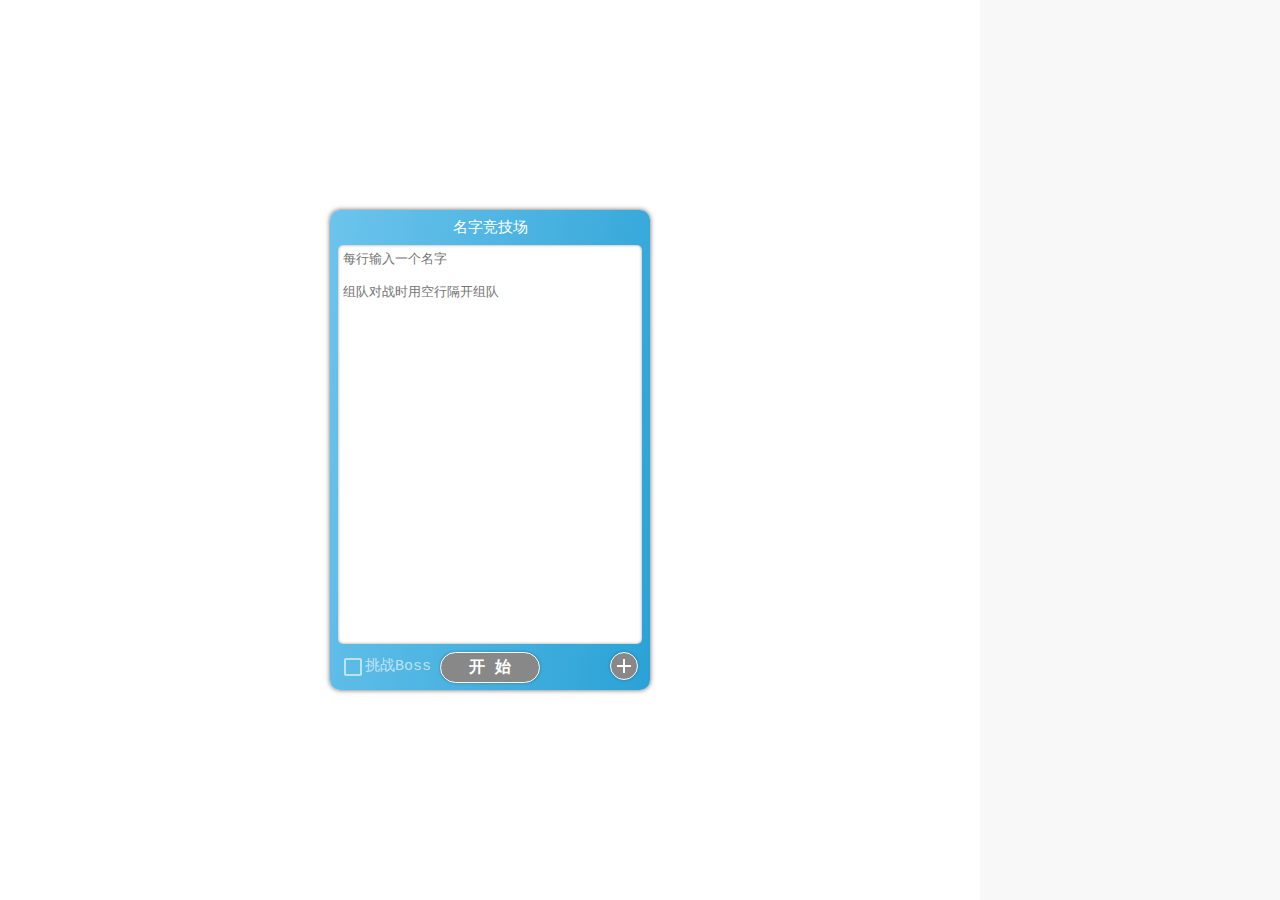
<file: quantum/index.html>
<!DOCTYPE html>

<html lang="zh">
  <head>
    <meta charset="utf-8">
    <meta name="viewport" content="width=device-width, initial-scale=1.0">
    <title>名字竞技场
 -- 十年前的MD5大作战出新版了,快来试试你的名字有多厉害！</title>
    <meta name="description" content="名字竞技场是一款基于文本的对战游戏。在文本框中输入几个名字点击开始就可以进入战斗，之后不需要任何操作，战斗的过程和结果由输入的名字直接决定。每次输入相同的名字都会得到相同结果，即使改变名字的顺序结果也不会变。">
    <meta name="keywords" content="竞技场,名字,姓名,打架,PK,MD5大作战,游戏,随机,预测,对战,Namerena,Game,Name,Predict,Battle,Random">
    <style>
html {
 width:100%;
 height:100%;

}
body {
 margin: 0;
 font-size: 15px;
 width:100%;
 height:100%;
}
*{
 font-family: "Microsoft YaHei", Consolas, Menlo, Monaco, "Lucida Console", "Liberation Mono", "DejaVu Sans Mono", "Bitstream Vera Sans Mono", "Courier New", monospace, serif;
}

.picon {
  width: 28px;
  height: 28px;
  position: relative;
}

.micon {
  width: 32px;
  height: 32px;
  position: relative;
}
.svgicon {
  width: 24px;
  height: 24px;
  position: absolute;
  left: 3px;
  top: 3px;
}

.fastforward {
  background-image: url("data:image/svg+xml;utf8, %3Csvg fill='white' height='24' width='24' xmlns='http://www.w3.org/2000/svg'%3E%3Cpath d='M4 18l8.5-6L4 6v12zm9-12v12l8.5-6L13 6z'/%3E%3C/svg%3E");
}
.share {
  background-image: url("data:image/svg+xml;utf8, %3Csvg fill='white' height='24' width='24' xmlns='http://www.w3.org/2000/svg'%3E%3Cpath d='M18 16.08c-.76 0-1.44.3-1.96.77L8.91 12.7c.05-.23.09-.46.09-.7s-.04-.47-.09-.7l7.05-4.11c.54.5 1.25.81 2.04.81 1.66 0 3-1.34 3-3s-1.34-3-3-3-3 1.34-3 3c0 .24.04.47.09.7L8.04 9.81C7.5 9.31 6.79 9 6 9c-1.66 0-3 1.34-3 3s1.34 3 3 3c.79 0 1.5-.31 2.04-.81l7.12 4.16c-.05.21-.08.43-.08.65 0 1.61 1.31 2.92 2.92 2.92 1.61 0 2.92-1.31 2.92-2.92s-1.31-2.92-2.92-2.92z'/%3E%3C/svg%3E");
}
.refresh {
  background-image: url("data:image/svg+xml;utf8, %3Csvg fill='white' height='24' width='24' xmlns='http://www.w3.org/2000/svg'%3E%3Cpath d='M17.65 6.35C16.2 4.9 14.21 4 12 4c-4.42 0-7.99 3.58-7.99 8s3.57 8 7.99 8c3.73 0 6.84-2.55 7.73-6h-2.08c-.82 2.33-3.04 4-5.65 4-3.31 0-6-2.69-6-6s2.69-6 6-6c1.66 0 3.14.69 4.22 1.78L13 11h7V4l-2.35 2.35z'/%3E%3C/svg%3E");
}
.add {
  left: 1px;
  top: 1px;
  background-image: url("data:image/svg+xml;utf8, %3Csvg fill='white' height='24' width='24' xmlns='http://www.w3.org/2000/svg'%3E%3Cpath d='M19 13h-6v6h-2v-6H5v-2h6V5h2v6h6v2z'/%3E%3C/svg%3E");
}
.rightarrow {
  left: 1px;
  top: 1px;
  background-image: url("data:image/svg+xml;utf8, %3Csvg fill='white' height='24' width='24' xmlns='http://www.w3.org/2000/svg'%3E%3Cpath d='M8.59 16.34l4.58-4.59-4.58-4.59L10 5.75l6 6-6 6z'/%3E%3C/svg%3E");
}
.close {
  left: 1px;
  top: 1px;
  background-image: url("data:image/svg+xml;utf8, %3Csvg fill='white' height='24' viewBox='0 0 24 24' width='24' xmlns='http://www.w3.org/2000/svg'%3E%3Cpath d='M19 6.41L17.59 5 12 10.59 6.41 5 5 6.41 10.59 12 5 17.59 6.41 19 12 13.41 17.59 19 19 17.59 13.41 12z'/%3E%3C/svg%3E");
}

div {
 display:inline-block;
 box-sizing: border-box;
}
iframe {
  border-width: 0;
}
.mdframe {
  width:100%;
  height:100%;
  position:absolute;
  top:0;
  left:0;
}
#endFrame {
  box-shadow: 0px 0px 5px 0px rgba(50, 50, 50, 0.75);
  width: 320px;
}
.panels {
  position: absolute;
  width:100%;
  height:100%;
  min-height:380px;
  pointer-events:none;
}
.panel {
  position: absolute;
  width: 320px;
  min-height: 320px;
  max-height: 480px;
  margin: auto;
  left:0;
  right:0;
  bottom:0;
  top:0;
  box-shadow: 0px 0px 5px 0px rgba(50, 50, 50, 0.75);

  background: #6cc4ec;
  background: linear-gradient(100deg, #6cc4ec 0%, #2AA2D6 100%);
  border-radius: 10px;

  padding: 8px;
  padding-top: 0;
  pointer-events:auto;
}
.panel > * {
  margin-top: 8px;
}
.horizontal {
  display: -ms-flexbox;
  -ms-flex-direction: row;
  display: -webkit-flexbox;
  -webkit-box-orient: horizontal;
  display: -webkit-flex;
  -webkit-flex-direction: row;
  display: flex;
  flex-direction: row;

  align-items:center;
}
.vertical {
  display: -ms-flexbox;
  -ms-flex-direction: column;
  display: -webkit-flexbox;
  -webkit-box-orient: vertical;
  display: -webkit-flex;
  -webkit-flex-direction: column;
  display: flex;
  flex-direction: column;

  flex-align: center;
  -webkit-align-items: center;
  align-items: center;
}

.vertical > * {
  position:relative;
  -webkit-flex: 0 0 auto;
  flex: 0 0 auto;
}

.spacer {
  flex: 1 1 auto;
}


.paneltitle {
  color: #FFF;
  white-space: pre;
  text-align: center;
}
#textdiv {
  width:100%;
  height:320px;
  -webkit-flex: 1 1 320px ;
  flex: 1 1 320px;
}
textarea {
  position: absolute;
  top:0;
  bottom:0;
  height: 100%;
  width: 304px;
  resize: none;
  box-sizing: border-box;
  box-shadow: inset 0px 0px 3px 0px rgba(50, 50, 50, 0.5);
  border: none;
  padding: 5px;
  border-radius: 5px;
}

button,.button {
  background: #888;
  border: solid white 1px;
  border-radius: 20px;
  font-style: normal;
  font-size: 16px;
  padding: 4px 8px;
  color: #fff;
  cursor: pointer;
  box-shadow: 0px 0px 3px 0px rgba(0, 0, 0, 0.25);
  outline:none;
}
button:hover,.button:hover {
  background: #999;
  background: linear-gradient(0deg, #888 0%,#999 100%);
  box-shadow: 0px 0px 5px 0px rgba(0, 0, 0, 0.5);
}
.goBar {
  width:100%;
  height:30px;
}
.goBtn {
  font-weight: bold;
  font-size: 16px;
  width: 100px;
  position:absolute;
  left:0;
  right:0;
  margin:auto;
}
.addPlayer {
  position:absolute;
  right: 4px;
}
.closeBtn {
  position:absolute;
  right:4px;
  top:4px;
  margin:0;
}


div.checkBoss {
  color: #fff;
  padding-left: 24px;
  line-height: 23px;
  position:relative;
  width:auto;
  height:24px;
  cursor: pointer;
  opacity: 0.6;
  transition: transform 0.5s,opacity 0.2s;
  background-image: url("data:image/svg+xml;utf8, %3Csvg fill='white' height='24' width='24' xmlns='http://www.w3.org/2000/svg'%3E%3Cpath d='M19 5v14H5V5h14m0-2H5c-1.1 0-2 .9-2 2v14c0 1.1.9 2 2 2h14c1.1 0 2-.9 2-2V5c0-1.1-.9-2-2-2z'/%3E%3C/svg%3E");
  background-repeat: no-repeat;
}
.checkBoss:hover {
 opacity: 1;
}
div.checkedBoss {
 opacity: 1;
 background-image: url("data:image/svg+xml;utf8, %3Csvg fill='white' height='24' width='24' xmlns='http://www.w3.org/2000/svg'%3E%3Cpath d='M19 3H5c-1.11 0-2 .9-2 2v14c0 1.1.89 2 2 2h14c1.11 0 2-.9 2-2V5c0-1.1-.89-2-2-2zm-9 14l-5-5 1.41-1.41L10 14.17l7.59-7.59L19 8l-9 9z'/%3E%3C/svg%3E");
 transform: translate(0, -36px);
}

.inputoptions {
  margin-top:0;
  width:100%;
  transition: height 0.5s,opacity 0.5s;
}
.inputoption {
  padding: 4px;
  border-radius: 5px;
  background: rgba(255,255,255,0.25);
  width: 100%;
  height: 32px;
  margin-top: 8px;
  justify-content: flex-end;
}

.weiboBtn {
  font-style: normal;
  font-size: 14px;
  padding:  2px 8px 2px 30px;
  margin: 2px;
  position: relative;
}
.weiboBtn > .weiboIcon {
  position: absolute;
  left: 8px;
  top: 1px;
}

.weiboIcon {
  background-image:url(favicon.jpg);
  background-size: 20px 20px;
  width: 20px;
  height: 20px;
  margin: 0 4px 0 0 ;
}

.weiboPreview {
  max-width:100%;
  max-height: calc(100% - 180px);
  border-radius: 5px;
  box-shadow: 0px 0px 5px 0px rgba(0, 0, 0, 0.5);
}
.bossSgl {
  width:16px;
  height:16px;
  margin:4px;
}
.bossName {
  color: #fff;
  text-align: center;
}
.showBossBtn {
 font-style: normal;
 font-size: 14px;
 width:auto;
 height:28px;
 min-width:115px;
 max-width:240px;
 padding: 0 3px;
}
.showBossBtn > .rightarrow {
  transform: rotate(90deg);
  position: relative;
  top:0;
  left:0;
}
.bossList {
  right:0;
  bottom:0;
}
.weiboList {
  right:8px;
  bottom:32px;
  align-items: flex-start;
}
.weiboList > * {
  padding: 2px 6px;
  width:100%
}
.menu {
  position: absolute;
  padding: 4px;
  z-index: 10;
   border-radius: 8px;
  background: #888;
  border: solid white 1px;
  color: #fff;
  display: none;

}
div.menuopen {
  display:block;
    -webkit-animation:  menu-show 0.2s ease-out 0s 1 both;
    animation:  menu-show 0.2s ease-out 0s 1 both;
}
@-webkit-keyframes menu-show {
  0%{
    opacity:0;
    transform: translate(0,100%);
  }
  100% {
    opacity:1;
    transform: translate(0,0);
  }
}
@keyframes menu-show {
  0%{
    opacity:0;
    transform: translate(0,100%);
  }
  100% {
    opacity:1;
    transform: translate(0,0);
  }
}



.menu >* {
 border-radius: 12px;
  cursor: pointer;
}
.menu >*:hover {
  background: #999;
  background: linear-gradient(0deg, #888 0%,#999 100%);
  box-shadow: 0px 0px 5px 0px rgba(0, 0, 0, 0.5);
}


.bossSelName {
  margin: 0 4px;
}
#qrCanvas {
  box-shadow: 0px 0px 10px 0px rgba(50, 50, 50, 0.75);
  border: 4px solid #FFF;
  border-radius: 5px;
  image-rendering: pixelated;
}
.side_frame {
 position: absolute;
 top:0;
 bottom:0;
 width:300px;
 height:800px;
 border-width: 0;
 overflow-y: hidden;
}

.ad_v {
 right:0;
 width:300px;
 height:100%;
 position: absolute;
 overflow: hidden;
 background: #f8f8f8;
}
.ad_h {
 bottom:0;
 width:100%;
 height:100px;
 position: absolute;
 overflow: hidden;
 background: #f8f8f8;
}

.ad_v > ins {
  bottom:0;
  position: absolute;
}
.ad_h > * {
  left:0;
  right:0;
  position: absolute;
  margin-left:auto;
  margin-right:auto;
}

.body {
  left:0;
  right:0;
  top:0;
  bottom:0;
  position:absolute;
}
.body_v {
  bottom:100px;
}
.body_h {
  right:300px;
}
.controlbar{
  right: 0;
  top: 0;
  position: absolute;
  background: rgba(0,0,0,0.1);
  opacity: 0.9;
  border-width: 0 0 2px 2px;
  padding: 1px 1px 4px 4px;
  border-bottom-left-radius: 20px;
  border-color: rgba(0,0,0,0.1);
  border-style: solid;
}
.controlbar:hover{
  opacity: 1;
}

.loaderbg {
  width:100%;
  height:100%;
  background:white;
  position: absolute;
  transition: opacity 0.5s ease-in-out;
}
.loader {
  left:0;
  right:0;
  top:0;
  bottom:0;
  width:90px;
  height:30px;
  margin:auto;
  position:absolute;
}
.loader > div {
  margin:5px;
  width: 20px;
  height: 20px;
  background-color: #42a8d7;
  border-radius: 50%;
  display: inline-block;
  -webkit-animation: loading-bounce 1.5s ease-in-out 0s infinite both;
          animation: loading-bounce 1.5s ease-in-out 0s infinite both;
}
.loader > div:first-child{
  -webkit-animation-delay: -0.16s;
          animation-delay: -0.16s;
}
.loader > div:last-child{
  background-color: #777;
  -webkit-animation-delay: 0.16s;
          animation-delay: 0.16s;
}

@-webkit-keyframes loading-bounce {
  0%, 80%, 100% {
    -webkit-transform: scale(0);
  }
  40% {
    -webkit-transform: scale(1);
  }
}
@keyframes loading-bounce {
  0%, 80%, 100% {
   transform: scale(0);
  }
  40% {
   transform: scale(1);
  }
}

    </style>
    <style id="pstyle">
    </style>
    <script>
    var lanfile = "lang/zh.json";
    if (navigator.languages == undefined) {
      navigator.languages = [navigator.language];
    }
    for (var i in navigator.languages){
      if (navigator.languages[i].substring(0,2)=="zh") {
        lanfile = "lang/zh.json";
        break;
      }
    }
    var customlanpos = window.location.search.lastIndexOf("l=");
    if (customlanpos > 0) {
      lanfile = decodeURIComponent(window.location.search.substring(customlanpos+2));
    }
    req0 = new XMLHttpRequest();
    req0.open("GET", lanfile);
    req0.send();
    req1 = new XMLHttpRequest();
    req1.open("GET", "md5.js");
    req1.send();

    req2 = new XMLHttpRequest();
    req2.open("GET", "md5.css");
    req2.send();

    req3 = new XMLHttpRequest();
    req3.open("GET", "md5.html");
    req3.send();


      function cw(){
        return document.querySelector('.mdframe').contentWindow;
      }
      function rld(a){
        a.reload(false);
      }
    </script>
  </head>

  <body>
  <img src="thumb.jpg" width="0" height="0">
    <div class='ad_h'></div>
    <div class='ad_v'></div>
    <div class='body'>
    <iframe src='md5.html' class='mdframe'></iframe>
      <div class="panels">
        <div id="inputPanel" class="panel vertical">
          <div id='inputtitle' class='paneltitle'></div>
          <div id='textdiv'>
            <textarea></textarea>
          </div>

          <div class='inputoptions vertical' style='height:0;opacity:0'>
           <div id='addBossBar' class='inputoption horizontal'>
            <div class='addPlayerLabel'></div>
            <div class='spacer'></div>
            <div class='showBossBtn horizontal button' class='picon'>
              <div class='bossSgl'></div>
              <div class='bossName spacer'></div>
              <div class="svgicon rightarrow"></div>
            </div>
           </div>
           <div class='bossList menu'></div>
          </div>

          <div class='weiboList menu vertical'>
            <div id='weiboAdd1' class='horizontal'><div class='weiboIcon'></div></div>
            <div id='weiboAdd2' class='horizontal'><div class='weiboIcon'></div></div>
          </div>
          <div class='goBar'>
            <div class="svgicon checkBoss"></div>
            <button class='goBtn'></button>
            <button class='picon addPlayer'><div class="svgicon add"></div></button>
          </div>

          <button class='picon closeBtn'><div class="svgicon close"></div></button>
        </div>
        <div id="sharePanel" class="panel vertical">
          <div id='sharetitle' class='paneltitle'></div>
          <div id='textdiv'>
            <textarea></textarea>
          </div>
          <canvas id='qrCanvas' style='display:none'></canvas>
          <image class='weiboPreview'></image>
          <div id='shareBar'>
          </div>
          <button class='picon closeBtn'><div class="svgicon close"></div></button>
        </div>
        <div id="endPanel" class="panel vertical">
         <div id='endtitle' class='paneltitle'></div>
         <iframe id='endFrame' class='spacer'></iframe>
         <button id='refreshPageBtn'></button>
        </div>
      </div>
      <div class='controlbar'>
        <button id='shareBtn' class='micon'><div class="svgicon share"></div></button>
        <button id='fastBtn' class='micon'><div class="svgicon fastforward"></div></button>
        <button id='refreshBtn' class='micon'><div class="svgicon refresh"></div></button>
      </div>
    </div>
    <div class='loaderbg'>
      <div class='loader'>
        <div></div><div></div><div></div>
      </div>
    </div>

    <script src="index.dart.js"></script>
    <script src="lzma_worker-min.js"></script>
  </body>
</html>
</file>
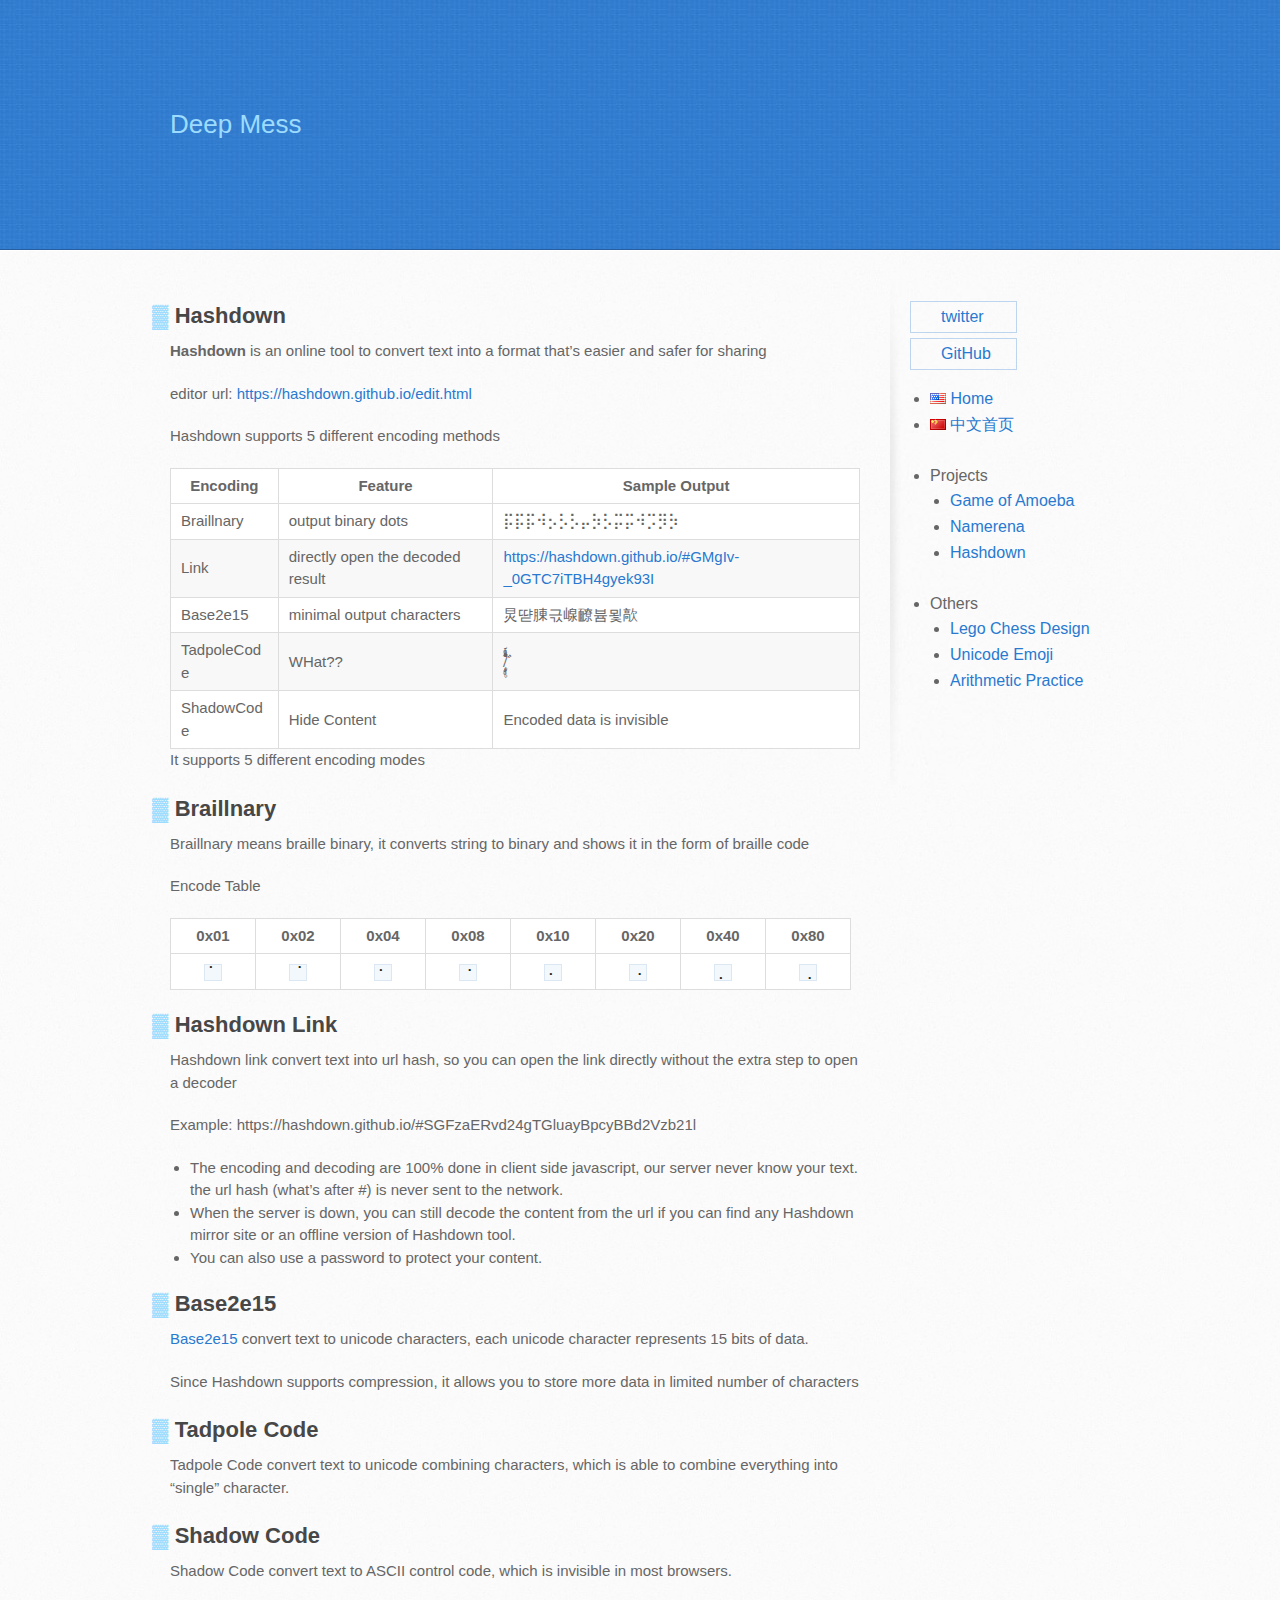
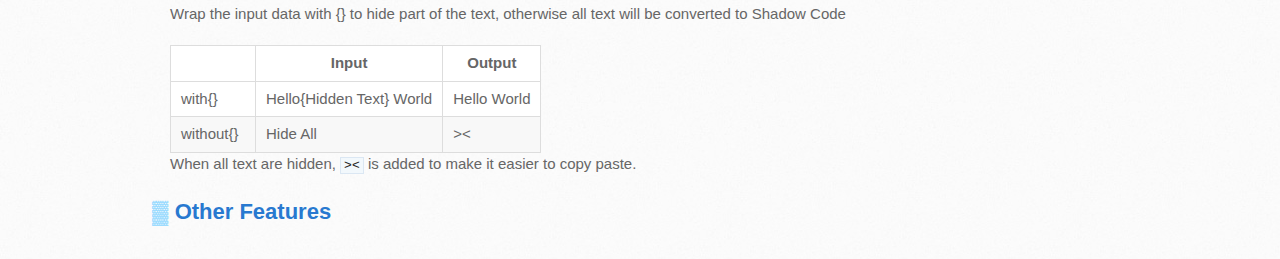
<file: en/hashdown/index.html>
<!DOCTYPE html>
<html>
  <head>
    <meta charset='utf-8'>
    <meta http-equiv="X-UA-Compatible" content="chrome=1">
    <meta name="viewport" content="width=device-width, initial-scale=1, maximum-scale=1">
    <link rel="stylesheet" type="text/css" href="/stylesheets/stylesheet.css" media="screen" />
    <link rel="stylesheet" type="text/css" href="/stylesheets/pygment_trac.css" media="screen" />
    <link rel="stylesheet" type="text/css" href="/stylesheets/print.css" media="print" />

    <!--[if lt IE 9]>
    <script src="//html5shiv.googlecode.com/svn/trunk/html5.js"></script>
    <![endif]-->

    <title> Hashdown </title>
  </head>

  <body>
    <header>
      <div class="inner">
        <h2 class="innerTitle">Deep Mess</h2>
        
      </div>
      <div class="ad">
<script async src="//pagead2.googlesyndication.com/pagead/js/adsbygoogle.js"></script>
<!-- deepmess -->
<ins class="adsbygoogle"
     style="display:block"
     data-ad-client="ca-pub-3283235194066083"
     data-ad-slot="4224473058"
     data-ad-format="auto"></ins>
<script>
  (adsbygoogle = window.adsbygoogle || []).push({});
</script>
      </div>
    </header>

    <div id="content-wrapper">
      <div class="inner clearfix">
        <section id="main-content">
  <h2>Hashdown</h2>
  <p><strong>Hashdown</strong> is an online tool to convert text into a format that’s easier and safer for sharing</p>

<p>editor url:
<a href="https://hashdown.github.io/edit.html">https://hashdown.github.io/edit.html</a></p>

<p>Hashdown supports 5 different encoding methods</p>

<table>
  <thead>
    <tr>
      <th>Encoding</th>
      <th>Feature</th>
      <th>Sample Output</th>
    </tr>
  </thead>
  <tbody>
    <tr>
      <td>Braillnary</td>
      <td>output binary dots</td>
      <td>⡯⡯⡯⠺⡢⡣⡣⡤⡳⡣⡭⡭⠺⡩⡻⡳</td>
    </tr>
    <tr>
      <td>Link</td>
      <td>directly open the decoded result</td>
      <td><a href="https://hashdown.github.io/#GMgIv-_0GTC7iTBH4gyek93I">https://hashdown.github.io/#GMgIv-_0GTC7iTBH4gyek93I</a></td>
    </tr>
    <tr>
      <td>Base2e15</td>
      <td>minimal output characters</td>
      <td>炅땯腖귻㟫䩍븀묓歊</td>
    </tr>
    <tr>
      <td>TadpoleCode</td>
      <td>WHat??</td>
      <td>/ًًٍٍٍٍََََُُُِِِّّّّّّّّّْْْْْْْْْْْْٕ۪۪۪ٓۤ۠ۤ۠ﾞ</td>
    </tr>
    <tr>
      <td>ShadowCode</td>
      <td>Hide Content</td>
      <td>Encoded data⁪‌​⁭‍⁬⁫⁬⁪⁫​⁭⁭⁬⁫⁬⁪⁫⁭⁮‌⁫ is invisible</td>
    </tr>
  </tbody>
</table>

<p>It supports 5 different encoding modes</p>

<h2 id="braillnary">Braillnary</h2>

<p>Braillnary means braille binary, it converts string to binary and shows it in the form of braille code</p>

<p>Encode Table</p>

<table>
  <thead>
    <tr>
      <th style="text-align: center">0x01</th>
      <th style="text-align: center">0x02</th>
      <th style="text-align: center">0x04</th>
      <th style="text-align: center">0x08</th>
      <th style="text-align: center">0x10</th>
      <th style="text-align: center">0x20</th>
      <th style="text-align: center">0x40</th>
      <th style="text-align: center">0x80</th>
    </tr>
  </thead>
  <tbody>
    <tr>
      <td style="text-align: center"><code class="highlighter-rouge">⠁</code></td>
      <td style="text-align: center"><code class="highlighter-rouge">⠈</code></td>
      <td style="text-align: center"><code class="highlighter-rouge">⠂</code></td>
      <td style="text-align: center"><code class="highlighter-rouge">⠐</code></td>
      <td style="text-align: center"><code class="highlighter-rouge">⠄</code></td>
      <td style="text-align: center"><code class="highlighter-rouge">⠠</code></td>
      <td style="text-align: center"><code class="highlighter-rouge">⡀</code></td>
      <td style="text-align: center"><code class="highlighter-rouge">⢀</code></td>
    </tr>
  </tbody>
</table>

<h2 id="hashdown-link">Hashdown Link</h2>

<p>Hashdown link convert text into url hash, so you can open the link directly without the extra step to open a decoder</p>

<p>Example:
https://hashdown.github.io/#SGFzaERvd24gTGluayBpcyBBd2Vzb21l</p>

<ul>
  <li>The encoding and decoding are 100% done in client side javascript, our server never know your text. the url hash (what’s after #) is never sent to the network.</li>
  <li>When the server is down, you can still decode the content from the url if you can find any Hashdown mirror site or an offline version of Hashdown tool.</li>
  <li>You can also use a password to protect your content.</li>
</ul>

<h2 id="base2e15">Base2e15</h2>

<p><a href="https://github.com/rinick/base2e15">Base2e15</a> convert text to unicode characters, each unicode character represents 15 bits of data.</p>

<p>Since Hashdown supports compression, it allows you to store more data in limited number of characters</p>

<h2 id="tadpole-code">Tadpole Code</h2>
<p>Tadpole Code convert text to unicode combining characters, which is able to combine everything into “single” character.</p>

<h2 id="shadow-code">Shadow Code</h2>
<p>Shadow Code convert text to ASCII control code, which is invisible in most browsers.</p>

<p>Wrap the input data with {} to hide part of the text, otherwise all text will be converted to Shadow Code</p>

<table>
  <thead>
    <tr>
      <th> </th>
      <th>Input</th>
      <th>Output</th>
    </tr>
  </thead>
  <tbody>
    <tr>
      <td>with{}</td>
      <td>Hello{Hidden Text} World</td>
      <td>Hello‍‍​⁭⁫⁬⁫⁫⁪‌​⁭‍⁬⁬⁭‌​​⁬‍‌⁫⁬⁪⁭​⁮‍​ World</td>
    </tr>
    <tr>
      <td>without{}</td>
      <td>Hide All</td>
      <td>&gt;‍‍​⁭⁫⁬⁫⁫⁪‌‍‍​‌​‌⁪⁪​⁭⁭​&lt;</td>
    </tr>
  </tbody>
</table>

<p>When all text are hidden, <code class="highlighter-rouge">&gt;&lt;</code> is added to make it easier to copy paste.</p>

<h2 id="other-featuresfeatureshtml"><a href="features.html">Other Features</a></h2>


</section>

<aside id="sidebar">

<p>
  
</p>

<a href="https://twitter.com/rinickzhou" class="link" target="_blank">
  <div style="background-image: url(https://twitter.com/favicon.ico);"></div>
  twitter
</a>
<a href="https://github.com/rinick" class="link" target="_blank">
  <div style="background-image: url(https://github.com/favicon.ico);"></div>
  GitHub
</a>


<ul>
  <li><a href="/en/" ><img src="/images/us.png"></img> Home</a></li>
  <li><a href="/" onClick="window.localStorage.language='zh'" ><img src="/images/cn.png"></img> 中文首页</a></li>
  <br/>
  <li>Projects</li>
  <ul>
    <li><a href="/en/amoeba.html">Game of Amoeba</a></li>
    <li><a href="https://namerena.github.io/en.html">Namerena</a></li>
    <li><a href="/en/hashdown/" >Hashdown</a></li>
  </ul>
  <br/>
  <li>Others</li>
  <ul>
    <li><a href="/en/chess.html" >Lego Chess Design</a></li>
    <li><a href="/en/unicode/emoji.html" >Unicode Emoji</a></li>
    <li><a href="/arithmetic/" >Arithmetic Practice</a></li>
  </ul>
</ul>
<!--p></p>
<p></p>
<p style="font-size: smaller; position: absolute;bottom:0;margin-bottom:0;opacity: 0.8">This page was generated by <a href="https://pages.github.com">GitHub Pages</a> using the <a href="https://github.com/jasonlong/architect-theme">Architect theme</a></p-->

</aside>

      </div>
    </div>

  </body>
</html>
</file>
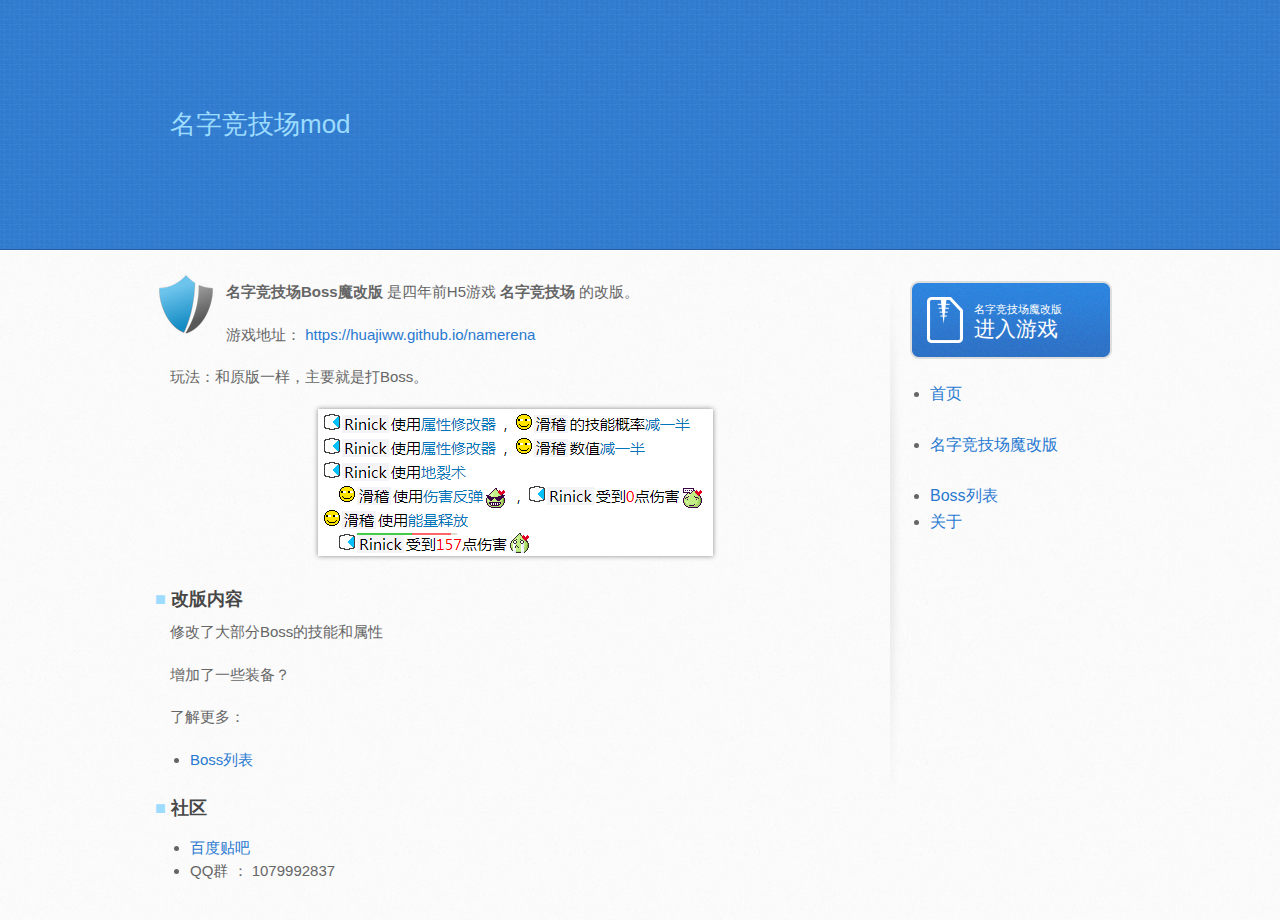
<file: zh/namerena/index.html>
﻿<!DOCTYPE html>
<html>
  <head>
    <meta charset='utf-8'>
    <meta http-equiv="X-UA-Compatible" content="chrome=1">
    <meta name="viewport" content="width=device-width, initial-scale=1, maximum-scale=1">
    <link rel="stylesheet" type="text/css" href="/stylesheets/stylesheet.css" media="screen" />
    <link rel="stylesheet" type="text/css" href="/stylesheets/pygment_trac.css" media="screen" />
    <link rel="stylesheet" type="text/css" href="/stylesheets/print.css" media="print" />

    <!--[if lt IE 9]>
    <script src="//html5shiv.googlecode.com/svn/trunk/html5.js"></script>
    <![endif]-->

    <title> 名字竞技场mod </title>
  </head>

  <body>
    <header>
      <div class="inner">
        <h2 class="innerTitle">名字竞技场mod</h2>
        
      </div>
      <div class="ad">
<script async src="//pagead2.googlesyndication.com/pagead/js/adsbygoogle.js"></script>
<!-- deepmess -->
<ins class="adsbygoogle"
     style="display:block"
     data-ad-client="ca-pub-3283235194066083"
     data-ad-slot="4224473058"
     data-ad-format="auto"></ins>
<script>
  (adsbygoogle = window.adsbygoogle || []).push({});
</script>
      </div>
    </header>

    <div id="content-wrapper">
      <div class="inner clearfix">
        <section id="main-content">
          
          <p><img style="float: left;margin-right:-8px;transform: translate(-16px,-8px);" src="images/logo64.png" />
<strong>名字竞技场Boss魔改版</strong> 是四年前H5游戏 <strong>名字竞技场</strong> 的改版。<br /></p>

<p>游戏地址： <a href="https://huajiww.github.io/namerena">https://huajiww.github.io/namerena</a></p>

<p>玩法：和原版一样，主要就是打Boss。</p>
<div style="width: 100%;text-align: center;">
	<img style="max-width:100%; box-shadow: 0 0 5px #888;" src="images/alphago.png" />
</div>
<h3 id="section">改版内容</h3>

<p>修改了大部分Boss的技能和属性</p>

<p>增加了一些装备？</p>

<p>了解更多：</p>

<ul>
  <li><a href="./special.html">Boss列表</a></li>
</ul>

<h3 id="section-3">社区</h3>

<ul>
  <li><a href="http://tieba.baidu.com/%E5%90%8D%E5%AD%97%E7%AB%9E%E6%8A%80%E5%9C%BA">百度贴吧</a></li>
  <li>QQ群 ： 1079992837</li>
</ul>


        </section>

        <aside id="sidebar">
          <a href="https://huajiww.github.io/namerena/" class="button" target="_blank">
            <small>名字竞技场魔改版</small>
            进入游戏
          </a>


        <ul>

          <li><a href="//huajiww.github.io/" >首页</a></li>
          <br/>
          <li><a href="index.html" >名字竞技场魔改版</a></li>
          <br/>
          <li><a href="special.html" >Boss列表</a></li>
          <li><a href="about.html" >关于</a></li>
        </ul>


        </aside>
      </div>
    </div>

  </body>
</html>
</file>
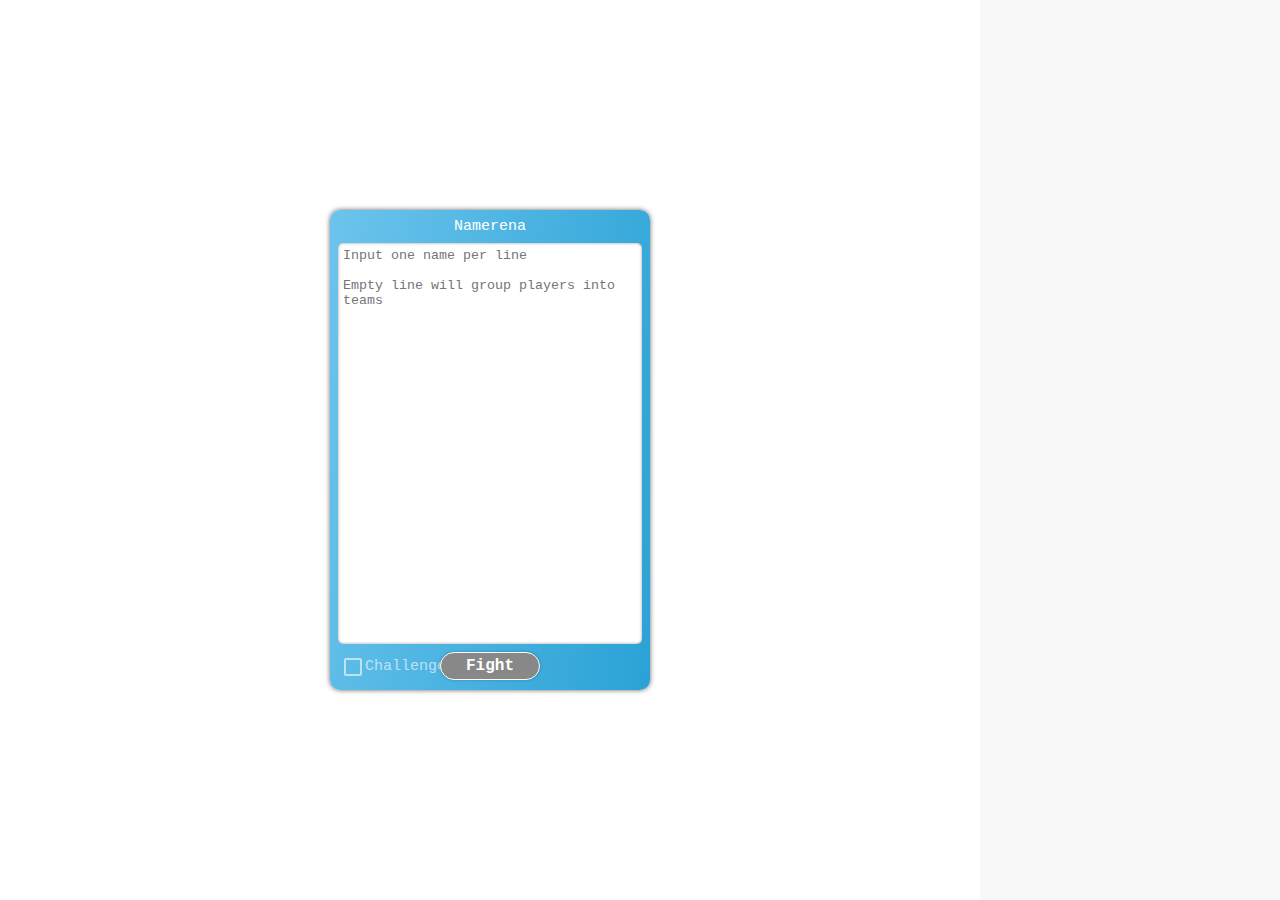
<file: exchange/en.html>
<!DOCTYPE html>

<html>
  <head>
    <meta charset="utf-8">
    <meta name="viewport" content="width=device-width, initial-scale=1.0">
    <title>Namerena</title>
	<meta name="description" content="Namerena is a text based fighting game. The result of the game is fully determined by the inputed names.">
    <meta name="keywords" content="Namerena,Game,Name,Predict,Battle,Random">
    <style>
html {
 width:100%;
 height:100%;

}
body {
 margin: 0;
 font-size: 15px;
 width:100%;
 height:100%;
}
*{
 font-family: "Microsoft YaHei", Consolas, Menlo, Monaco, "Lucida Console", "Liberation Mono", "DejaVu Sans Mono", "Bitstream Vera Sans Mono", "Courier New", monospace, serif;
}

.picon {
  width: 28px;
  height: 28px;
  position: relative;
}

.micon {
  width: 32px;
  height: 32px;
  position: relative;
}
.svgicon {
  width: 24px;
  height: 24px;
  position: absolute;
  left: 3px;
  top: 3px;
}

.fastforward {
  background-image: url("data:image/svg+xml;utf8, %3Csvg fill='white' height='24' width='24' xmlns='http://www.w3.org/2000/svg'%3E%3Cpath d='M4 18l8.5-6L4 6v12zm9-12v12l8.5-6L13 6z'/%3E%3C/svg%3E");
}
.share {
  background-image: url("data:image/svg+xml;utf8, %3Csvg fill='white' height='24' width='24' xmlns='http://www.w3.org/2000/svg'%3E%3Cpath d='M18 16.08c-.76 0-1.44.3-1.96.77L8.91 12.7c.05-.23.09-.46.09-.7s-.04-.47-.09-.7l7.05-4.11c.54.5 1.25.81 2.04.81 1.66 0 3-1.34 3-3s-1.34-3-3-3-3 1.34-3 3c0 .24.04.47.09.7L8.04 9.81C7.5 9.31 6.79 9 6 9c-1.66 0-3 1.34-3 3s1.34 3 3 3c.79 0 1.5-.31 2.04-.81l7.12 4.16c-.05.21-.08.43-.08.65 0 1.61 1.31 2.92 2.92 2.92 1.61 0 2.92-1.31 2.92-2.92s-1.31-2.92-2.92-2.92z'/%3E%3C/svg%3E");
}
.refresh {
  background-image: url("data:image/svg+xml;utf8, %3Csvg fill='white' height='24' width='24' xmlns='http://www.w3.org/2000/svg'%3E%3Cpath d='M17.65 6.35C16.2 4.9 14.21 4 12 4c-4.42 0-7.99 3.58-7.99 8s3.57 8 7.99 8c3.73 0 6.84-2.55 7.73-6h-2.08c-.82 2.33-3.04 4-5.65 4-3.31 0-6-2.69-6-6s2.69-6 6-6c1.66 0 3.14.69 4.22 1.78L13 11h7V4l-2.35 2.35z'/%3E%3C/svg%3E");
}
.add {
  left: 1px;
  top: 1px;
  background-image: url("data:image/svg+xml;utf8, %3Csvg fill='white' height='24' width='24' xmlns='http://www.w3.org/2000/svg'%3E%3Cpath d='M19 13h-6v6h-2v-6H5v-2h6V5h2v6h6v2z'/%3E%3C/svg%3E");
}
.rightarrow {
  left: 1px;
  top: 1px;
  background-image: url("data:image/svg+xml;utf8, %3Csvg fill='white' height='24' width='24' xmlns='http://www.w3.org/2000/svg'%3E%3Cpath d='M8.59 16.34l4.58-4.59-4.58-4.59L10 5.75l6 6-6 6z'/%3E%3C/svg%3E");
}
.close {
  left: 1px;
  top: 1px;
  background-image: url("data:image/svg+xml;utf8, %3Csvg fill='white' height='24' viewBox='0 0 24 24' width='24' xmlns='http://www.w3.org/2000/svg'%3E%3Cpath d='M19 6.41L17.59 5 12 10.59 6.41 5 5 6.41 10.59 12 5 17.59 6.41 19 12 13.41 17.59 19 19 17.59 13.41 12z'/%3E%3C/svg%3E");
}

div {
 display:inline-block;
 box-sizing: border-box;
}
iframe {
  border-width: 0;
}
.mdframe {
  width:100%;
  height:100%;
  position:absolute;
  top:0;
  left:0;
}
#endFrame {
  box-shadow: 0px 0px 5px 0px rgba(50, 50, 50, 0.75);
  width: 320px;
}
.panels {
  position: absolute;
  width:100%;
  height:100%;
  min-height:380px;
  pointer-events:none;
}
.panel {
  position: absolute;
  width: 320px;
  min-height: 320px;
  max-height: 480px;
  margin: auto;
  left:0;
  right:0;
  bottom:0;
  top:0;
  box-shadow: 0px 0px 5px 0px rgba(50, 50, 50, 0.75);

  background: #6cc4ec;
  background: linear-gradient(100deg, #6cc4ec 0%, #2AA2D6 100%);
  border-radius: 10px;

  padding: 8px;
  padding-top: 0;
  pointer-events:auto;
}
.panel > * {
  margin-top: 8px;
}
.horizontal {
  display: -ms-flexbox;
  -ms-flex-direction: row;
  display: -webkit-flexbox;
  -webkit-box-orient: horizontal;
  display: -webkit-flex;
  -webkit-flex-direction: row;
  display: flex;
  flex-direction: row;

  align-items:center;
}
.vertical {
  display: -ms-flexbox;
  -ms-flex-direction: column;
  display: -webkit-flexbox;
  -webkit-box-orient: vertical;
  display: -webkit-flex;
  -webkit-flex-direction: column;
  display: flex;
  flex-direction: column;

  flex-align: center;
  -webkit-align-items: center;
  align-items: center;
}

.vertical > * {
  position:relative;
  -webkit-flex: 0 0 auto;
  flex: 0 0 auto;
}

.spacer {
  flex: 1 1 auto;
}


.paneltitle {
  color: #FFF;
  white-space: pre;
  text-align: center;
}
#textdiv {
  width:100%;
  height:320px;
  -webkit-flex: 1 1 320px ;
  flex: 1 1 320px;
}
textarea {
  position: absolute;
  top:0;
  bottom:0;
  height: 100%;
  width: 304px;
  resize: none;
  box-sizing: border-box;
  box-shadow: inset 0px 0px 3px 0px rgba(50, 50, 50, 0.5);
  border: none;
  padding: 5px;
  border-radius: 5px;
}

button,.button {
  background: #888;
  border: solid white 1px;
  border-radius: 20px;
  font-style: normal;
  font-size: 16px;
  padding: 4px 8px;
  color: #fff;
  cursor: pointer;
  box-shadow: 0px 0px 3px 0px rgba(0, 0, 0, 0.25);
  outline:none;
}
button:hover,.button:hover {
  background: #999;
  background: linear-gradient(0deg, #888 0%,#999 100%);
  box-shadow: 0px 0px 5px 0px rgba(0, 0, 0, 0.5);
}
.goBar {
  width:100%;
  height:30px;
}
.goBtn {
  font-weight: bold;
  font-size: 16px;
  width: 100px;
  position:absolute;
  left:0;
  right:0;
  margin:auto;
}
.addPlayer {
  position:absolute;
  right: 4px;
}
.closeBtn {
  position:absolute;
  right:4px;
  top:4px;
  margin:0;
}


div.checkBoss {
  color: #fff;
  padding-left: 24px;
  line-height: 23px;
  position:relative;
  width:auto;
  height:24px;
  cursor: pointer;
  opacity: 0.6;
  transition: transform 0.5s,opacity 0.2s;
  background-image: url("data:image/svg+xml;utf8, %3Csvg fill='white' height='24' width='24' xmlns='http://www.w3.org/2000/svg'%3E%3Cpath d='M19 5v14H5V5h14m0-2H5c-1.1 0-2 .9-2 2v14c0 1.1.9 2 2 2h14c1.1 0 2-.9 2-2V5c0-1.1-.9-2-2-2z'/%3E%3C/svg%3E");
  background-repeat: no-repeat;
}
.checkBoss:hover {
 opacity: 1;
}
div.checkedBoss {
 opacity: 1;
 background-image: url("data:image/svg+xml;utf8, %3Csvg fill='white' height='24' width='24' xmlns='http://www.w3.org/2000/svg'%3E%3Cpath d='M19 3H5c-1.11 0-2 .9-2 2v14c0 1.1.89 2 2 2h14c1.11 0 2-.9 2-2V5c0-1.1-.89-2-2-2zm-9 14l-5-5 1.41-1.41L10 14.17l7.59-7.59L19 8l-9 9z'/%3E%3C/svg%3E");
 transform: translate(0, -36px);
}

.inputoptions {
  margin-top:0;
  width:100%;
  transition: height 0.5s,opacity 0.5s;
}
.inputoption {
  padding: 4px;
  border-radius: 5px;
  background: rgba(255,255,255,0.25);
  width: 100%;
  height: 32px;
  margin-top: 8px;
  justify-content: flex-end;
}

.weiboBtn {
  font-style: normal;
  font-size: 14px;
  padding:  2px 8px 2px 30px;
  margin: 2px;
  position: relative;
}
.weiboBtn > .weiboIcon {
  position: absolute;
  left: 8px;
  top: 1px;
}

.weiboIcon {
  background-image:url(https://www.weibo.com/favicon.ico);
  background-size: 20px 20px;
  width: 20px;
  height: 20px;
  margin: 0 4px 0 0 ;
}

.weiboPreview {
  max-width:100%;
  max-height: calc(100% - 180px);
  border-radius: 5px;
  box-shadow: 0px 0px 5px 0px rgba(0, 0, 0, 0.5);
}
.bossSgl {
  width:16px;
  height:16px;
  margin:4px;
}
.bossName {
  color: #fff;
  text-align: center;
}
.showBossBtn {
 font-style: normal;
 font-size: 14px;
 width:auto;
 height:28px;
 min-width:115px;
 max-width:240px;
 padding: 0 3px;
}
.showBossBtn > .rightarrow {
  transform: rotate(90deg);
  position: relative;
  top:0;
  left:0;
}
.bossList {
  right:0;
  bottom:0;
}
.weiboList {
  right:8px;
  bottom:32px;
  align-items: flex-start;
}
.weiboList > * {
  padding: 2px 6px;
  width:100%
}
.menu {
  position: absolute;
  padding: 4px;
  z-index: 10;
   border-radius: 8px;
  background: #888;
  border: solid white 1px;
  color: #fff;
  display: none;

}
div.menuopen {
  display:block;
    -webkit-animation:  menu-show 0.2s ease-out 0s 1 both;
    animation:  menu-show 0.2s ease-out 0s 1 both;
}
@-webkit-keyframes menu-show {
  0%{
    opacity:0;
    transform: translate(0,100%);
  }
  100% {
    opacity:1;
    transform: translate(0,0);
  }
}
@keyframes menu-show {
  0%{
    opacity:0;
    transform: translate(0,100%);
  }
  100% {
    opacity:1;
    transform: translate(0,0);
  }
}



.menu >* {
 border-radius: 12px;
  cursor: pointer;
}
.menu >*:hover {
  background: #999;
  background: linear-gradient(0deg, #888 0%,#999 100%);
  box-shadow: 0px 0px 5px 0px rgba(0, 0, 0, 0.5);
}


.bossSelName {
  margin: 0 4px;
}
#qrCanvas {
  box-shadow: 0px 0px 10px 0px rgba(50, 50, 50, 0.75);
  border: 4px solid #FFF;
  border-radius: 5px;
  image-rendering: pixelated;
}
.side_frame {
 position: absolute;
 top:0;
 bottom:0;
 width:300px;
 height:800px;
 border-width: 0;
 overflow-y: hidden;
}

.ad_v {
 right:0;
 width:300px;
 height:100%;
 position: absolute;
 overflow: hidden;
 background: #f8f8f8;
}
.ad_h {
 bottom:0;
 width:100%;
 height:100px;
 position: absolute;
 overflow: hidden;
 background: #f8f8f8;
}

.ad_v > ins {
  bottom:0;
  position: absolute;
}
.ad_h > * {
  left:0;
  right:0;
  position: absolute;
  margin-left:auto;
  margin-right:auto;
}

.body {
  left:0;
  right:0;
  top:0;
  bottom:0;
  position:absolute;
}
.body_v {
  bottom:100px;
}
.body_h {
  right:300px;
}
.controlbar{
  right: 0;
  top: 0;
  position: absolute;
  background: rgba(0,0,0,0.1);
  opacity: 0.9;
  border-width: 0 0 2px 2px;
  padding: 1px 1px 4px 4px;
  border-bottom-left-radius: 20px;
  border-color: rgba(0,0,0,0.1);
  border-style: solid;
}
.controlbar:hover{
  opacity: 1;
}

.loaderbg {
  width:100%;
  height:100%;
  background:white;
  position: absolute;
  transition: opacity 0.5s ease-in-out;
}
.loader {
  left:0;
  right:0;
  top:0;
  bottom:0;
  width:90px;
  height:30px;
  margin:auto;
  position:absolute;
}
.loader > div {
  margin:5px;
  width: 20px;
  height: 20px;
  background-color: #42a8d7;
  border-radius: 50%;
  display: inline-block;
  -webkit-animation: loading-bounce 1.5s ease-in-out 0s infinite both;
          animation: loading-bounce 1.5s ease-in-out 0s infinite both;
}
.loader > div:first-child{
  -webkit-animation-delay: -0.16s;
          animation-delay: -0.16s;
}
.loader > div:last-child{
  background-color: #777;
  -webkit-animation-delay: 0.16s;
          animation-delay: 0.16s;
}

@-webkit-keyframes loading-bounce {
  0%, 80%, 100% {
    -webkit-transform: scale(0);
  }
  40% {
    -webkit-transform: scale(1);
  }
}
@keyframes loading-bounce {
  0%, 80%, 100% {
   transform: scale(0);
  }
  40% {
   transform: scale(1);
  }
}

    </style>
    <style id="pstyle">
    </style>
    <script>
    var lanfile = "lang/en.json";

    var customlanpos = window.location.search.lastIndexOf("l=");
    if (customlanpos > 0) {
      lanfile = decodeURIComponent(window.location.search.substring(customlanpos+2));
    }
    req0 = new XMLHttpRequest();
    req0.open("GET", lanfile);
    req0.send();
    req1 = new XMLHttpRequest();
    req1.open("GET", "md5.js");
    req1.send();

    req2 = new XMLHttpRequest();
    req2.open("GET", "md5.css");
    req2.send();

    req3 = new XMLHttpRequest();
    req3.open("GET", "md5.html");
    req3.send();


      function cw(){
        return document.querySelector('.mdframe').contentWindow;
      }
      function rld(a){
        a.reload(false);
      }
    </script>
  </head>

  <body>
    <div class='ad_h'></div>
    <div class='ad_v'></div>
    <div class='body'>
    <iframe src='md5.html' class='mdframe'></iframe>
      <div class="panels">
        <div id="inputPanel" class="panel vertical">
          <div id='inputtitle' class='paneltitle'></div>
          <div id='textdiv'>
            <textarea></textarea>
          </div>

          <div class='inputoptions vertical' style='height:0;opacity:0'>
           <div id='addBossBar' class='inputoption horizontal'>
            <div class='addPlayerLabel'></div>
            <div class='spacer'></div>
            <div class='showBossBtn horizontal button' class='picon'>
              <div class='bossSgl'></div>
              <div class='bossName spacer'></div>
              <div class="svgicon rightarrow"></div>
            </div>
           </div>
           <div class='bossList menu'></div>
          </div>

          <div class='weiboList menu vertical'>
            <div id='weiboAdd1' class='horizontal'><div class='weiboIcon'></div></div>
            <div id='weiboAdd2' class='horizontal'><div class='weiboIcon'></div></div>
          </div>
          <div class='goBar'>
            <div class="svgicon checkBoss"></div>
            <button class='goBtn'></button>
            <button class='picon addPlayer' style='display:none'><div class="svgicon add"></div></button>
          </div>

          <button class='picon closeBtn'><div class="svgicon close"></div></button>
        </div>
        <div id="sharePanel" class="panel vertical">
          <div id='sharetitle' class='paneltitle'></div>
          <div id='textdiv'>
            <textarea></textarea>
          </div>
          <canvas id='qrCanvas' style='display:none'></canvas>
          <image class='weiboPreview'></image>
          <div id='shareBar' style='display:none'>
          </div>
          <button class='picon closeBtn'><div class="svgicon close"></div></button>
        </div>
        <div id="endPanel" class="panel vertical">
         <div id='endtitle' class='paneltitle'></div>
         <iframe id='endFrame' class='spacer'></iframe>
         <button id='refreshPageBtn'></button>
        </div>
      </div>
      <div class='controlbar'>
        <button id='shareBtn' class='micon'><div class="svgicon share"></div></button>
        <button id='fastBtn' class='micon'><div class="svgicon fastforward"></div></button>
        <button id='refreshBtn' class='micon'><div class="svgicon refresh"></div></button>
      </div>
    </div>
    <div class='loaderbg'>
      <div class='loader'>
        <div></div><div></div><div></div>
      </div>
    </div>

    <script src="index.dart.js"></script>
    <script src="lzma_worker-min.js"></script>
  </body>
</html>
</file>
<file: stylesheets/pygment_trac.css>
.highlight  { background: #ffffff; }
.highlight .c { color: #999988; font-style: italic } /* Comment */
.highlight .err { color: #a61717; background-color: #e3d2d2 } /* Error */
.highlight .k { font-weight: bold } /* Keyword */
.highlight .o { font-weight: bold } /* Operator */
.highlight .cm { color: #999988; font-style: italic } /* Comment.Multiline */
.highlight .cp { color: #999999; font-weight: bold } /* Comment.Preproc */
.highlight .c1 { color: #999988; font-style: italic } /* Comment.Single */
.highlight .cs { color: #999999; font-weight: bold; font-style: italic } /* Comment.Special */
.highlight .gd { color: #000000; background-color: #ffdddd } /* Generic.Deleted */
.highlight .gd .x { color: #000000; background-color: #ffaaaa } /* Generic.Deleted.Specific */
.highlight .ge { font-style: italic } /* Generic.Emph */
.highlight .gr { color: #aa0000 } /* Generic.Error */
.highlight .gh { color: #999999 } /* Generic.Heading */
.highlight .gi { color: #000000; background-color: #ddffdd } /* Generic.Inserted */
.highlight .gi .x { color: #000000; background-color: #aaffaa } /* Generic.Inserted.Specific */
.highlight .go { color: #888888 } /* Generic.Output */
.highlight .gp { color: #555555 } /* Generic.Prompt */
.highlight .gs { font-weight: bold } /* Generic.Strong */
.highlight .gu { color: #800080; font-weight: bold; } /* Generic.Subheading */
.highlight .gt { color: #aa0000 } /* Generic.Traceback */
.highlight .kc { font-weight: bold } /* Keyword.Constant */
.highlight .kd { font-weight: bold } /* Keyword.Declaration */
.highlight .kn { font-weight: bold } /* Keyword.Namespace */
.highlight .kp { font-weight: bold } /* Keyword.Pseudo */
.highlight .kr { font-weight: bold } /* Keyword.Reserved */
.highlight .kt { color: #445588; font-weight: bold } /* Keyword.Type */
.highlight .m { color: #009999 } /* Literal.Number */
.highlight .s { color: #d14 } /* Literal.String */
.highlight .na { color: #008080 } /* Name.Attribute */
.highlight .nb { color: #0086B3 } /* Name.Builtin */
.highlight .nc { color: #445588; font-weight: bold } /* Name.Class */
.highlight .no { color: #008080 } /* Name.Constant */
.highlight .ni { color: #800080 } /* Name.Entity */
.highlight .ne { color: #990000; font-weight: bold } /* Name.Exception */
.highlight .nf { color: #990000; font-weight: bold } /* Name.Function */
.highlight .nn { color: #555555 } /* Name.Namespace */
.highlight .nt { color: #000080 } /* Name.Tag */
.highlight .nv { color: #008080 } /* Name.Variable */
.highlight .ow { font-weight: bold } /* Operator.Word */
.highlight .w { color: #bbbbbb } /* Text.Whitespace */
.highlight .mf { color: #009999 } /* Literal.Number.Float */
.highlight .mh { color: #009999 } /* Literal.Number.Hex */
.highlight .mi { color: #009999 } /* Literal.Number.Integer */
.highlight .mo { color: #009999 } /* Literal.Number.Oct */
.highlight .sb { color: #d14 } /* Literal.String.Backtick */
.highlight .sc { color: #d14 } /* Literal.String.Char */
.highlight .sd { color: #d14 } /* Literal.String.Doc */
.highlight .s2 { color: #d14 } /* Literal.String.Double */
.highlight .se { color: #d14 } /* Literal.String.Escape */
.highlight .sh { color: #d14 } /* Literal.String.Heredoc */
.highlight .si { color: #d14 } /* Literal.String.Interpol */
.highlight .sx { color: #d14 } /* Literal.String.Other */
.highlight .sr { color: #009926 } /* Literal.String.Regex */
.highlight .s1 { color: #d14 } /* Literal.String.Single */
.highlight .ss { color: #990073 } /* Literal.String.Symbol */
.highlight .bp { color: #999999 } /* Name.Builtin.Pseudo */
.highlight .vc { color: #008080 } /* Name.Variable.Class */
.highlight .vg { color: #008080 } /* Name.Variable.Global */
.highlight .vi { color: #008080 } /* Name.Variable.Instance */
.highlight .il { color: #009999 } /* Literal.Number.Integer.Long */

.type-csharp .highlight .k { color: #0000FF }
.type-csharp .highlight .kt { color: #0000FF }
.type-csharp .highlight .nf { color: #000000; font-weight: normal }
.type-csharp .highlight .nc { color: #2B91AF }
.type-csharp .highlight .nn { color: #000000 }
.type-csharp .highlight .s { color: #A31515 }
.type-csharp .highlight .sc { color: #A31515 }
</file>
<file: stylesheets/print.css>
html, body, div, span, applet, object, iframe,
h1, h2, h3, h4, h5, h6, p, blockquote, pre,
a, abbr, acronym, address, big, cite, code,
del, dfn, em, img, ins, kbd, q, s, samp,
small, strike, strong, sub, sup, tt, var,
b, u, i, center,
dl, dt, dd, ol, ul, li,
fieldset, form, label, legend,
table, caption, tbody, tfoot, thead, tr, th, td,
article, aside, canvas, details, embed,
figure, figcaption, footer, header, hgroup,
menu, nav, output, ruby, section, summary,
time, mark, audio, video {
  padding: 0;
  margin: 0;
  font: inherit;
  font-size: 100%;
  vertical-align: baseline;
  border: 0;
}
/* HTML5 display-role reset for older browsers */
article, aside, details, figcaption, figure,
footer, header, hgroup, menu, nav, section {
  display: block;
}
body {
  line-height: 1;
}
ol, ul {
  list-style: none;
}
blockquote, q {
  quotes: none;
}
blockquote:before, blockquote:after,
q:before, q:after {
  content: '';
  content: none;
}
table {
  border-spacing: 0;
  border-collapse: collapse;
}
body {
  font-family: 'Helvetica Neue', Helvetica, Arial, serif;
  font-size: 13px;
  line-height: 1.5;
  color: #000;
}

a {
  font-weight: bold;
  color: #d5000d;
}

header {
  padding-top: 35px;
  padding-bottom: 10px;
}

header h1 {
  font-size: 48px;
  font-weight: bold;
  line-height: 1.2;
  color: #303030;
  letter-spacing: -1px;
}

header h2 {
  font-size: 24px;
  font-weight: normal;
  line-height: 1.3;
  color: #aaa;
  letter-spacing: -1px;
}
#downloads {
  display: none;
}
#main_content {
  padding-top: 20px;
}

code, pre {
  margin-bottom: 30px;
  font-family: Monaco, "Bitstream Vera Sans Mono", "Lucida Console", Terminal;
  font-size: 12px;
  color: #222;
}

code {
  padding: 0 3px;
}

pre {
  padding: 20px;
  overflow: auto;
  border: solid 1px #ddd;
}
pre code {
  padding: 0;
}

ul, ol, dl {
  margin-bottom: 20px;
}


/* COMMON STYLES */

table {
  width: 100%;
  border: 1px solid #ebebeb;
}

th {
  font-weight: 500;
}

td {
  font-weight: 300;
  text-align: center;
  border: 1px solid #ebebeb;
}

form {
  padding: 20px;
  background: #f2f2f2;

}


/* GENERAL ELEMENT TYPE STYLES */

h1 {
  font-size: 2.8em;
}

h2 {
  margin-bottom: 8px;
  font-size: 22px;
  font-weight: bold;
  color: #303030;
}

h3 {
  margin-bottom: 8px;
  font-size: 18px;
  font-weight: bold;
  color: #d5000d;
}

h4 {
  font-size: 16px;
  font-weight: bold;
  color: #303030;
}

h5 {
  font-size: 1em;
  color: #303030;
}

h6 {
  font-size: .8em;
  color: #303030;
}

p {
  margin-bottom: 20px;
  font-weight: 300;
}

a {
  text-decoration: none;
}

p a {
  font-weight: 400;
}

blockquote {
  padding: 0 0 0 30px;
  margin-bottom: 20px;
  font-size: 1.6em;
  border-left: 10px solid #e9e9e9;
}

ul li {
  padding-left: 20px;
  list-style-position: inside;
  list-style: disc;
}

ol li {
  padding-left: 3px;
  list-style-position: inside;
  list-style: decimal;
}

dl dd {
  font-style: italic;
  font-weight: 100;
}

footer {
  padding-top: 20px;
  padding-bottom: 30px;
  margin-top: 40px;
  font-size: 13px;
  color: #aaa;
}

footer a {
  color: #666;
}

/* MISC */
.clearfix:after {
  display: block;
  height: 0;
  clear: both;
  visibility: hidden;
  content: '.';
}

.clearfix {display: inline-block;}
* html .clearfix {height: 1%;}
.clearfix {display: block;}
</file>
<file: stylesheets/stylesheet.css>
/*! normalize.css v3.0.2 | MIT License | git.io/normalize */

/**
 * 1. Set default font family to sans-serif.
 * 2. Prevent iOS text size adjust after orientation change, without disabling
 *    user zoom.
 */

html {
  -webkit-text-size-adjust: 100%; /* 2 */
  -ms-text-size-adjust: 100%; /* 2 */
}


/* HTML5 display definitions
   ========================================================================== */

/**
 * Correct `block` display not defined for any HTML5 element in IE 8/9.
 * Correct `block` display not defined for `details` or `summary` in IE 10/11
 * and Firefox.
 * Correct `block` display not defined for `main` in IE 11.
 */

article,
aside,
details,
figcaption,
figure,
footer,
header,
hgroup,
main,
menu,
nav,
section,
summary {
  display: block;
}

/**
 * 1. Correct `inline-block` display not defined in IE 8/9.
 * 2. Normalize vertical alignment of `progress` in Chrome, Firefox, and Opera.
 */

audio,
canvas,
progress,
video {
  display: inline-block; /* 1 */
  vertical-align: baseline; /* 2 */
}

/**
 * Prevent modern browsers from displaying `audio` without controls.
 * Remove excess height in iOS 5 devices.
 */

audio:not([controls]) {
  display: none;
  height: 0;
}

/**
 * Address `[hidden]` styling not present in IE 8/9/10.
 * Hide the `template` element in IE 8/9/11, Safari, and Firefox < 22.
 */

[hidden],
template {
  display: none;
}

/* Links
   ========================================================================== */

/**
 * Remove the gray background color from active links in IE 10.
 */

a {
  background-color: transparent;
}

/**
 * Improve readability when focused and also mouse hovered in all browsers.
 */

a:active,
a:hover {
  outline: 0;
}

/* Text-level semantics
   ========================================================================== */

/**
 * Address styling not present in IE 8/9/10/11, Safari, and Chrome.
 */

abbr[title] {
  border-bottom: 1px dotted;
}

/**
 * Address style set to `bolder` in Firefox 4+, Safari, and Chrome.
 */

b,
strong {
  font-weight: bold;
}

/**
 * Address styling not present in Safari and Chrome.
 */

dfn {
  font-style: italic;
}

/**
 * Address variable `h1` font-size and margin within `section` and `article`
 * contexts in Firefox 4+, Safari, and Chrome.
 */

h1 {
  margin: 0.67em 0;
  font-size: 2em;
}

/**
 * Address styling not present in IE 8/9.
 */

mark {
  color: #000;
  background: #ff0;
}

/**
 * Address inconsistent and variable font size in all browsers.
 */

small {
  font-size: 80%;
}

/**
 * Prevent `sub` and `sup` affecting `line-height` in all browsers.
 */

sub,
sup {
  position: relative;
  font-size: 75%;
  line-height: 0;
  vertical-align: baseline;
}

sup {
  top: -0.5em;
}

sub {
  bottom: -0.25em;
}

/* Embedded content
   ========================================================================== */

/**
 * Remove border when inside `a` element in IE 8/9/10.
 */

img {
  border: 0;
}

/**
 * Correct overflow not hidden in IE 9/10/11.
 */

svg:not(:root) {
  overflow: hidden;
}

/* Grouping content
   ========================================================================== */

/**
 * Address margin not present in IE 8/9 and Safari.
 */

figure {
  margin: 1em 40px;
}

/**
 * Address differences between Firefox and other browsers.
 */

hr {
  height: 0;
  -moz-box-sizing: content-box;
  box-sizing: content-box;
}

/**
 * Contain overflow in all browsers.
 */

pre {
  overflow: auto;
}

/**
 * Address odd `em`-unit font size rendering in all browsers.
 */

code,
kbd,
pre,
samp {
  font-size: 1em;
}

/* Forms
   ========================================================================== */

/**
 * Known limitation: by default, Chrome and Safari on OS X allow very limited
 * styling of `select`, unless a `border` property is set.
 */

/**
 * 1. Correct color not being inherited.
 *    Known issue: affects color of disabled elements.
 * 2. Correct font properties not being inherited.
 * 3. Address margins set differently in Firefox 4+, Safari, and Chrome.
 */

button,
input,
optgroup,
select,
textarea {
  margin: 0; /* 3 */
  font: inherit; /* 2 */
  color: inherit; /* 1 */
}

/**
 * Address `overflow` set to `hidden` in IE 8/9/10/11.
 */

button {
  overflow: visible;
}

/**
 * Address inconsistent `text-transform` inheritance for `button` and `select`.
 * All other form control elements do not inherit `text-transform` values.
 * Correct `button` style inheritance in Firefox, IE 8/9/10/11, and Opera.
 * Correct `select` style inheritance in Firefox.
 */

button,
select {
  text-transform: none;
}

/**
 * 1. Avoid the WebKit bug in Android 4.0.* where (2) destroys native `audio`
 *    and `video` controls.
 * 2. Correct inability to style clickable `input` types in iOS.
 * 3. Improve usability and consistency of cursor style between image-type
 *    `input` and others.
 */

button,
html input[type="button"], /* 1 */
input[type="reset"],
input[type="submit"] {
  -webkit-appearance: button; /* 2 */
  cursor: pointer; /* 3 */
}

/**
 * Re-set default cursor for disabled elements.
 */

button[disabled],
html input[disabled] {
  cursor: default;
}

/**
 * Remove inner padding and border in Firefox 4+.
 */

button::-moz-focus-inner,
input::-moz-focus-inner {
  padding: 0;
  border: 0;
}

/**
 * Address Firefox 4+ setting `line-height` on `input` using `!important` in
 * the UA stylesheet.
 */

input {
  line-height: normal;
}

/**
 * It's recommended that you don't attempt to style these elements.
 * Firefox's implementation doesn't respect box-sizing, padding, or width.
 *
 * 1. Address box sizing set to `content-box` in IE 8/9/10.
 * 2. Remove excess padding in IE 8/9/10.
 */

input[type="checkbox"],
input[type="radio"] {
  box-sizing: border-box; /* 1 */
  padding: 0; /* 2 */
}

/**
 * Fix the cursor style for Chrome's increment/decrement buttons. For certain
 * `font-size` values of the `input`, it causes the cursor style of the
 * decrement button to change from `default` to `text`.
 */

input[type="number"]::-webkit-inner-spin-button,
input[type="number"]::-webkit-outer-spin-button {
  height: auto;
}

/**
 * 1. Address `appearance` set to `searchfield` in Safari and Chrome.
 * 2. Address `box-sizing` set to `border-box` in Safari and Chrome
 *    (include `-moz` to future-proof).
 */

input[type="search"] {
  -webkit-box-sizing: content-box; /* 2 */
  -moz-box-sizing: content-box;
  box-sizing: content-box;
  -webkit-appearance: textfield; /* 1 */
}

/**
 * Remove inner padding and search cancel button in Safari and Chrome on OS X.
 * Safari (but not Chrome) clips the cancel button when the search input has
 * padding (and `textfield` appearance).
 */

input[type="search"]::-webkit-search-cancel-button,
input[type="search"]::-webkit-search-decoration {
  -webkit-appearance: none;
}

/**
 * Define consistent border, margin, and padding.
 */

fieldset {
  padding: 0.35em 0.625em 0.75em;
  margin: 0 2px;
  border: 1px solid #c0c0c0;
}

/**
 * 1. Correct `color` not being inherited in IE 8/9/10/11.
 * 2. Remove padding so people aren't caught out if they zero out fieldsets.
 */

legend {
  padding: 0; /* 2 */
  border: 0; /* 1 */
}

/**
 * Remove default vertical scrollbar in IE 8/9/10/11.
 */

textarea {
  overflow: auto;
}

/**
 * Don't inherit the `font-weight` (applied by a rule above).
 * NOTE: the default cannot safely be changed in Chrome and Safari on OS X.
 */

optgroup {
  font-weight: bold;
}

/* Tables
   ========================================================================== */

/**
 * Remove most spacing between table cells.
 */

table {
  border: none;
  border-spacing: 0;
  border-collapse: collapse;
  display: block;
  width: 100%;
  overflow: auto;
  word-break: normal;
  word-break: keep-all;
}
table th {
  font-weight: bold;
}
table th,
table td {
  padding: 6px 10px;
  border: 1px solid #ddd;
  word-break: break-word;
  min-width: 64px;
}
table tr {
  background-color: #fff;
  border-top: 1px solid #ccc
}
table tr:nth-child(2n) {
  background-color: #f8f8f8
}

/* LAYOUT STYLES */
body {
  margin: 0;
  font-size: 15px;
  font-weight: 400;
  line-height: 1.5;
  color: #666;
  background: #fafafa url(../images/body-bg.jpg) 0 0 repeat;
  font-family: 'Microsoft YaHei', 'PingFang SC', 'Hiragino Sans GB', 'WenQuanYi Micro Hei', Roboto,  -apple-system, BlinkMacSystemFont, 'Segoe UI', 'Helvetica Neue', Arial, sans-serif, 'Apple Color Emoji',  'Segoe UI Emoji', 'Segoe UI Symbol';
}


p {
  margin-top: 0;
}

a {
  color: #2879d0;
}
a:hover {
  color: #2268b2;
}

header {
  box-sizing: border-box;
  padding-top: 40px;
  padding-bottom: 40px;
  height: 101px;
  background: #2e7bcf url(../images/header-bg.jpg) 0 0 repeat;
  border-bottom: solid 1px #275da1;
  position: relative;
  overflow: hidden;
}

header h1 {
  width: 540px;
  margin-top: 0;
  margin-bottom: 0.2em;
  font-size: 72px;
  font-weight: normal;
  line-height: 1;
  color: #fff;
  letter-spacing: -1px;
}

header h2 {
  width: 540px;
  margin-top: 0;
  margin-bottom: 0;
  font-size: 26px;
  font-weight: normal;
  line-height: 1.3;
  color: #9ddcff;
  letter-spacing: 0;
}

.inner {
  position: relative;
  width: 940px;
  margin: 0 auto;
  display: flex;
  align-items: center;
  height: 100%;
}
.ad {
  position: absolute;
  top:0;
  right:0;
  width:66%;
  max-width:1024px;
  text-align:right;
  height:100px;
  overflow: hidden;
  background: #2e7bcf url(../images/header-bg.jpg) 0 0 repeat;
}

#content-wrapper {
  padding-top: 30px;
  border-top: solid 1px #fff;
}

#main-content {
  float: left;
  width: 690px;
}

#main-content img {
  max-width: 100%;
}

aside#sidebar {
  float: right;
  width: 200px;
  min-height: 504px;
  padding-left: 20px;
  font-size: 16px;
  line-height: 1.6;
  background: transparent url(../images/sidebar-bg.jpg) 0 0 no-repeat;
}

aside#sidebar p.repo-owner,
aside#sidebar p.repo-owner a {
  margin-top:24px;
  font-weight: bold;
}

aside#sidebar * {
  box-sizing: content-box;
}


#downloads {
  margin-bottom: 40px;
}

a.button {
  font-size: 23px;
  line-height: 1.2;
  color: #fff;
}
a.button small {
  display: block;
  font-size: 11px;
}
header a.button {
  position: absolute;
  top: 0;
  right: 0;
  background: transparent url(../images/github-button.png) 0 0 no-repeat;
}
aside a.button {
  height: 58px;
  padding-top: 22px;

  display: block;
  width: 138px;
  padding-left: 64px;
  margin-bottom: 20px;
  font-size: 21px;
  background: transparent url(../images/download-button.png) 0 0 no-repeat;
}

aside a.link {
  line-height: 1.2;
  position: relative;
  display: block;
  width: 70px;
  height: 20px;
  margin: 5px 0;
  padding: 5px 5px 5px 30px;
  font-size: 16px;
  border: rgba(46,126,213,0.3) solid 1px;
}
aside a.link:hover {
  border: rgba(46,126,213,0.5) solid 1px;
}

aside a.link > div {
  position: absolute;
  background-size: 20px 20px;
  width: 20px;
  height: 20px;
  top:4px;
  left:4px;
}

code, pre {
  margin-bottom: 30px;
  font-size: 13px;
  color: #222;
}

code {
  padding: 0 3px;
  background-color: #f2f8fc;
  border: solid 1px #dbe7f3;
}

pre {
  padding: 20px;
  overflow: auto;
  text-shadow: none;
  background: #fff;
  border: solid 1px #f2f2f2;
}
pre code {
  padding: 0;
  color: #2879d0;
  background-color: #fff;
  border: none;
}


/* COMMON STYLES */

hr {
  height: 0;
  margin-top: 1em;
  margin-bottom: 1em;
  border: 0;
  border-top: solid 1px #ddd;
}

form {
  padding: 20px;
  background: #f2f2f2;

}


/* GENERAL ELEMENT TYPE STYLES */

#main-content h1 {
  margin-top: 0;
  margin-bottom: 0;

  font-size: 2.8em;
  font-weight: normal;
  color: #474747;
  text-indent: 6px;
  letter-spacing: -1px;
}

#main-content h1:before {
  padding-right: 0.3em;
  margin-left: -0.9em;
  color: #9ddcff;
  content: "/";
}

#main-content h2 {
  margin-bottom: 8px;

  font-size: 22px;
  font-weight: bold;
  color: #474747;
  text-indent: 4px;
}
#main-content h2:before {
  padding-right: 0.3em;
  margin-left: -1em;
  content: "▓";
  color: #9ddcff;
}

#main-content h3 {
  margin-top: 24px;
  margin-bottom: 8px;

  font-size: 18px;
  font-weight: bold;
  color: #474747;
  text-indent: 3px;
}

#main-content h3:before {
  padding-right: 0.3em;
  margin-left: -1em;
  content: "■";
  color: #9ddcff;
}

#main-content h4 {
  margin-bottom: 8px;

  font-size: 15px;
  font-weight: bold;
  color: #474747;
  text-indent: 3px;
}

h4:before {
  padding-right: 0.3em;
  margin-left: -1em;
  content: "□";
  color: #9ddcff;
}

#main-content h5 {
  margin-bottom: 8px;

  font-size: 14px;
  color: #474747;
  text-indent: 3px;
}
h5:before {
  padding-right: 0.3em;
  margin-left: -1em;
  content: " ";
  color: #9ddcff;
}

#main-content h6 {
  margin-bottom: 8px;

  font-size: .8em;
  color: #474747;
  text-indent: 3px;
}


p {
  margin-bottom: 20px;
}

a {
  text-decoration: none;
}

p a {
  font-weight: 400;
}

blockquote {
  padding: 0 0 0 30px;
  margin-bottom: 20px;
  font-size: 1.6em;
  border-left: 10px solid #e9e9e9;
}

ul {
  list-style-position: inside;
  list-style: disc;
  padding-left: 20px;
}

ol {
  list-style-position: inside;
  list-style: decimal;
  padding-left: 3px;
}

dl dd {
  font-style: italic;
  font-weight: 100;
}

/* MISC */
.clearfix:after {
  display: block;
  height: 0;
  clear: both;
  visibility: hidden;
  content: '.';
}

.clearfix {display: inline-block;}
* html .clearfix {height: 1%;}
.clearfix {display: block;}

/* #Media Queries
================================================== */

@media only screen and (min-width: 960px) {
  header {
    height: 250px;
  }

}

/* Smaller than standard 960 (devices and browsers) */
@media only screen and (max-width: 959px) { }

/* Tablet Portrait size to standard 960 (devices and browsers) */
@media only screen and (min-width: 768px) and (max-width: 959px) {
  .inner {
    width: 740px;
  }
  header h1, header h2 {
    width: 340px;
  }
  header h1 {
    font-size: 60px;
  }
  header h2 {
    font-size: 26px;
  }
  #main-content {
    width: 490px;
  }
  #main-content h1:before,
  #main-content h2:before,
  #main-content h3:before,
  #main-content h4:before,
  #main-content h5:before,
  #main-content h6:before {
    padding-right: 0;
    margin-left: 0;
    content: none;
  }
}

/* All Mobile Sizes (devices and browser) */
@media only screen and (max-width: 767px) {
  .inner {
    width: 93%;
  }
  header .inner {
    position: relative;
  }
  header h1, header h2 {
    width: 100%;
  }
  header h1 {
    font-size: 48px;
  }
  header h2 {
    font-size: 24px;
  }
  header a.button {
    position: relative;
    display: inline-block;
    width: auto;
    height: auto;
    padding: 5px 10px;
    margin-top: 15px;
    font-size: 13px;
    line-height: 1;
    color: #2879d0;
    text-align: center;
    background-color: #9ddcff;
    background-image: none;
    border-radius: 5px;
    -moz-border-radius: 5px;
    -webkit-border-radius: 5px;
  }
  header a.button small {
    display: inline;
    font-size: 13px;
  }
  #main-content,
  aside#sidebar {
    float: none;
    width: 100% ! important;
  }
  aside#sidebar {
    min-height: 0;
    padding: 20px 0;
    margin-top: 20px;
    background-image: none;
    border-top: solid 1px #ddd;
  }
  aside#sidebar a.button {
    display: none;
  }
  #main-content h1:before,
  #main-content h2:before,
  #main-content h3:before,
  #main-content h4:before,
  #main-content h5:before,
  #main-content h6:before {
    padding-right: 0;
    margin-left: 0;
    content: none;
  }
}

/* Mobile Landscape Size to Tablet Portrait (devices and browsers) */
@media only screen and (min-width: 480px) and (max-width: 767px) { }

/* Mobile Portrait Size to Mobile Landscape Size (devices and browsers) */
@media only screen and (max-width: 430px) {
  header h2 {
    font-size: 16px;
  }
}
</file>
